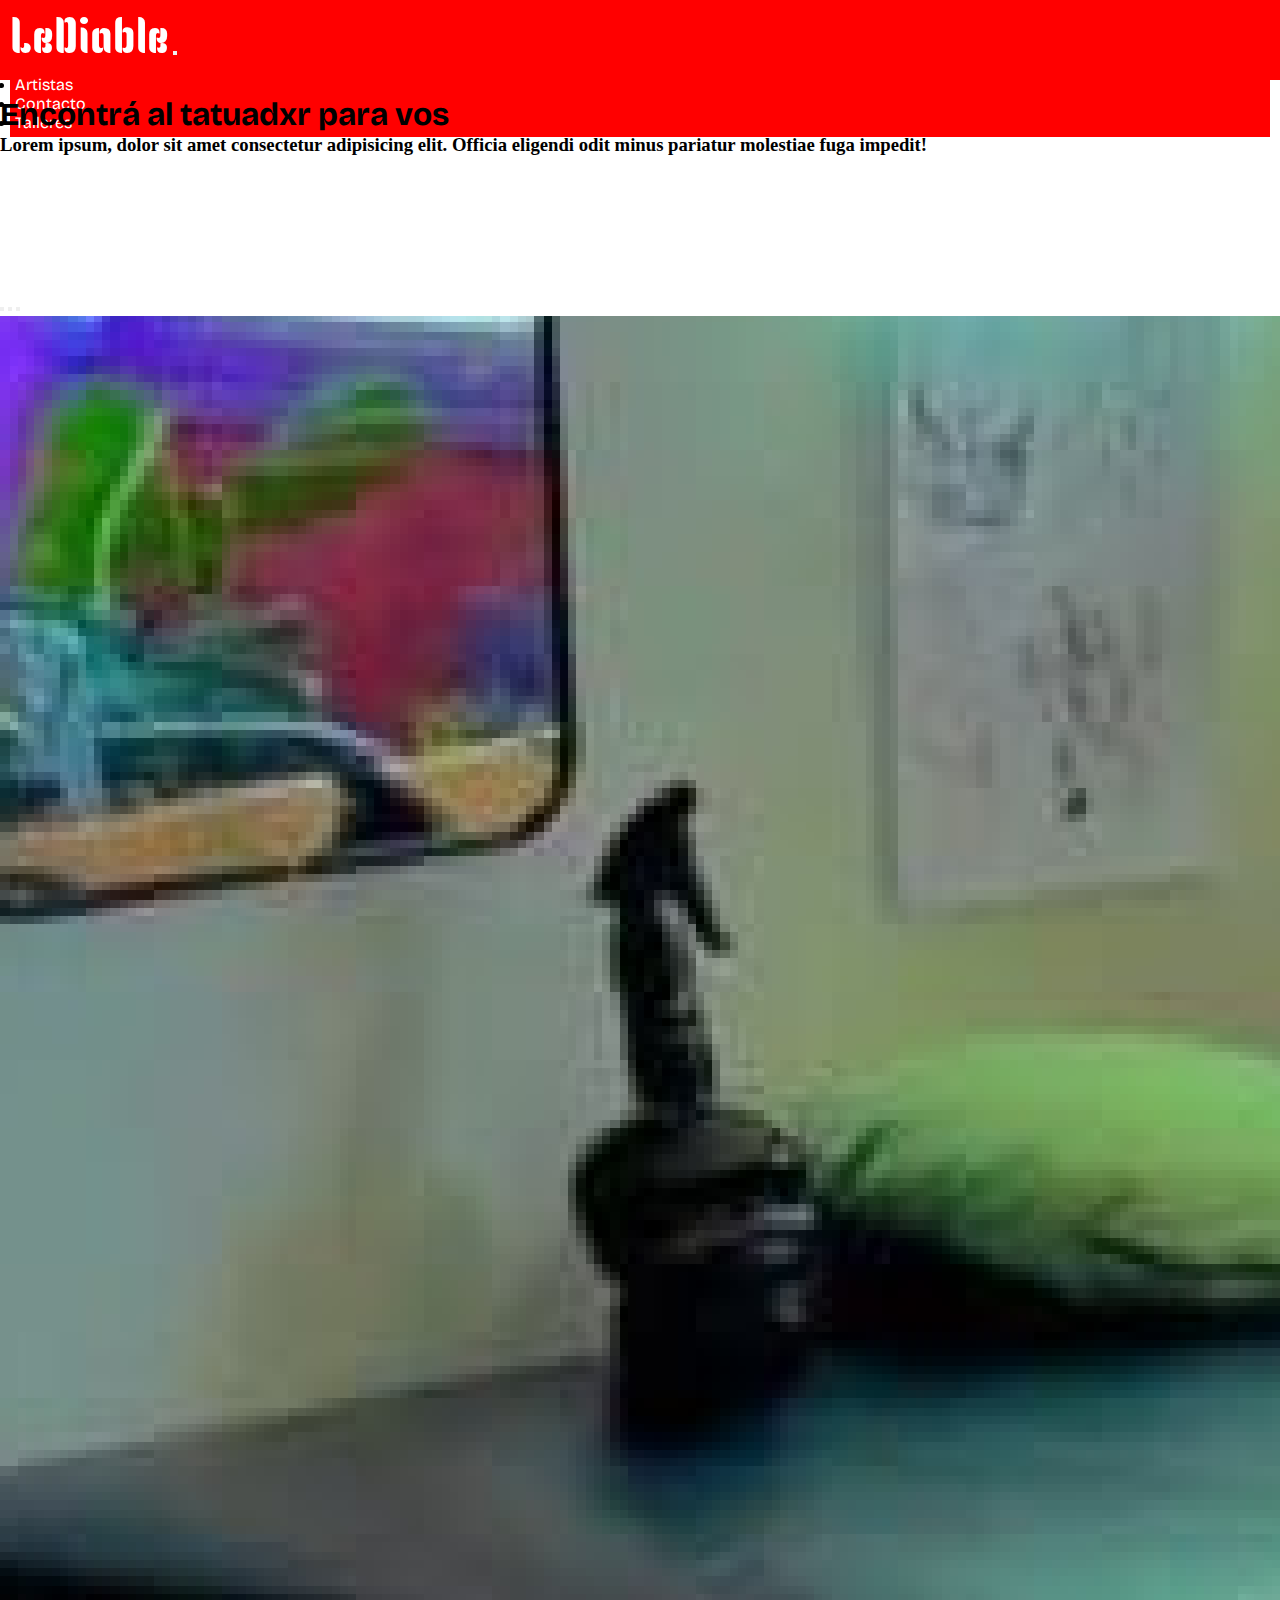
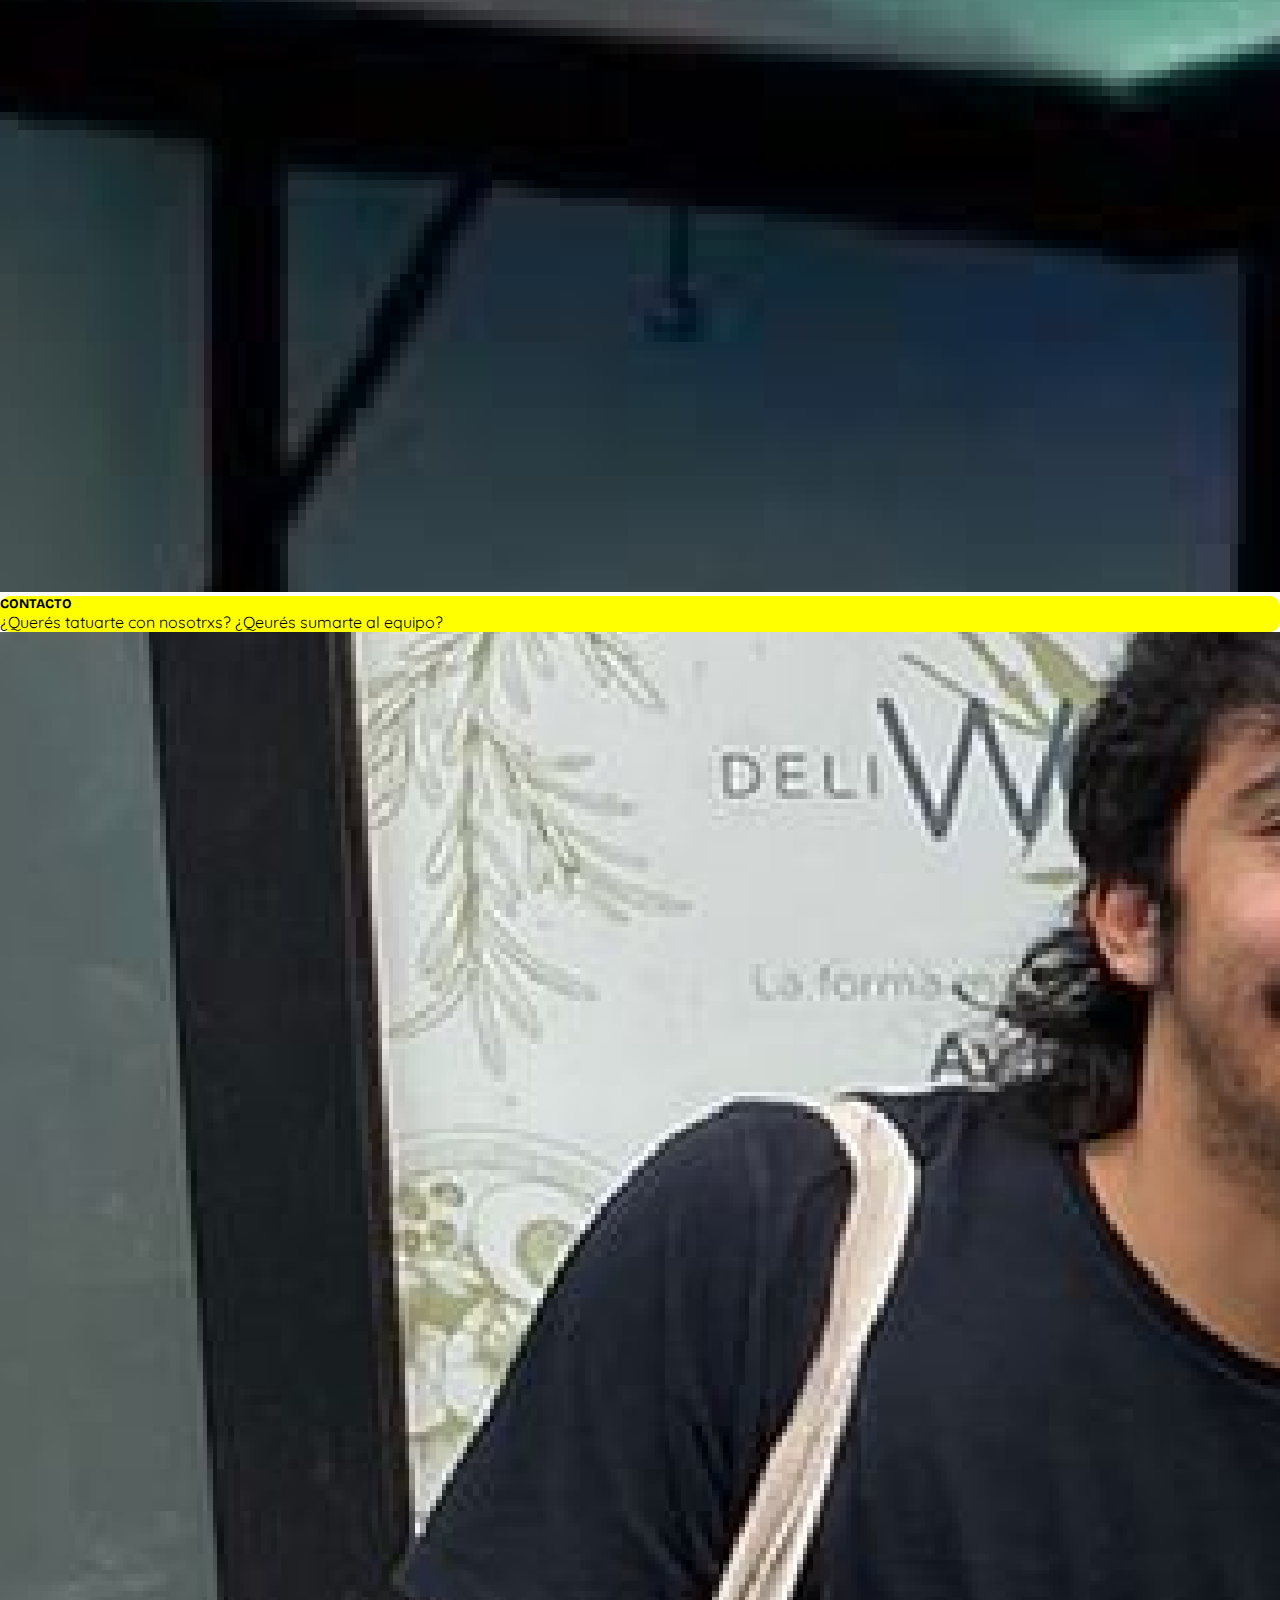
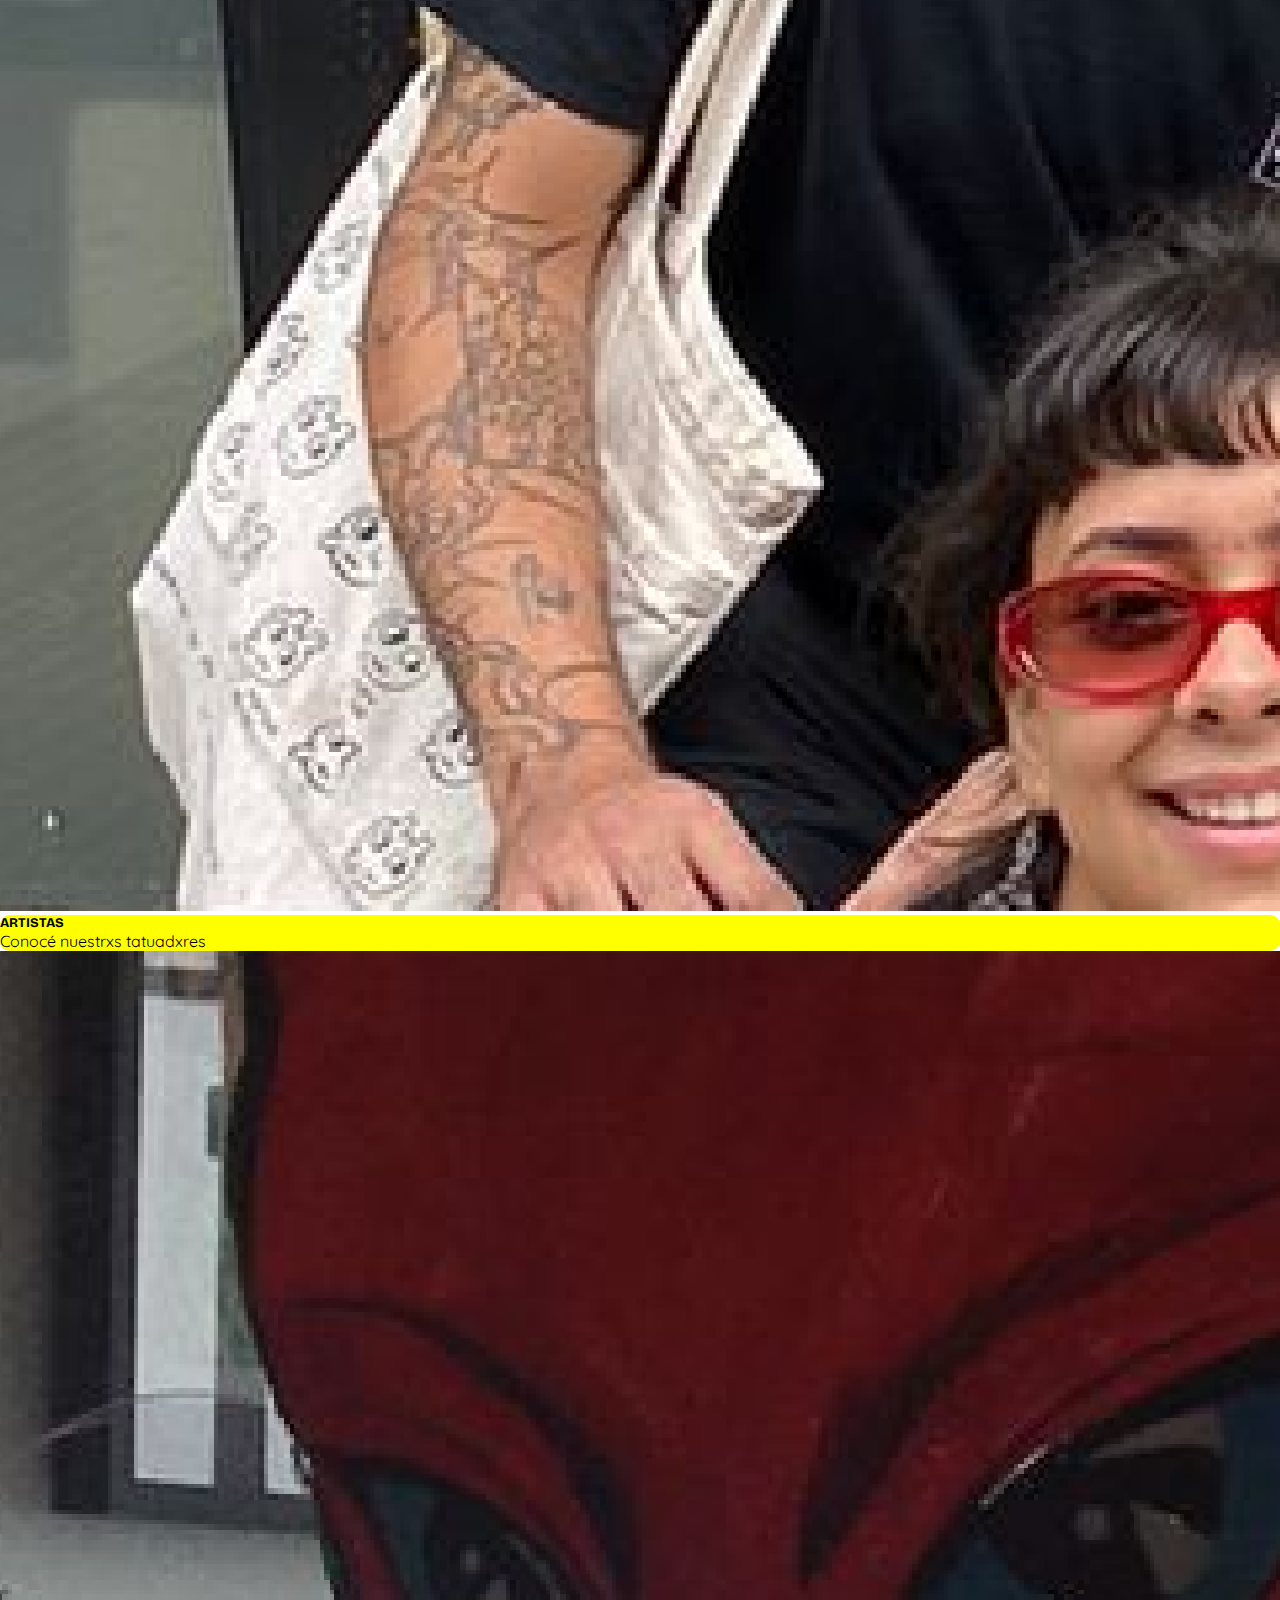
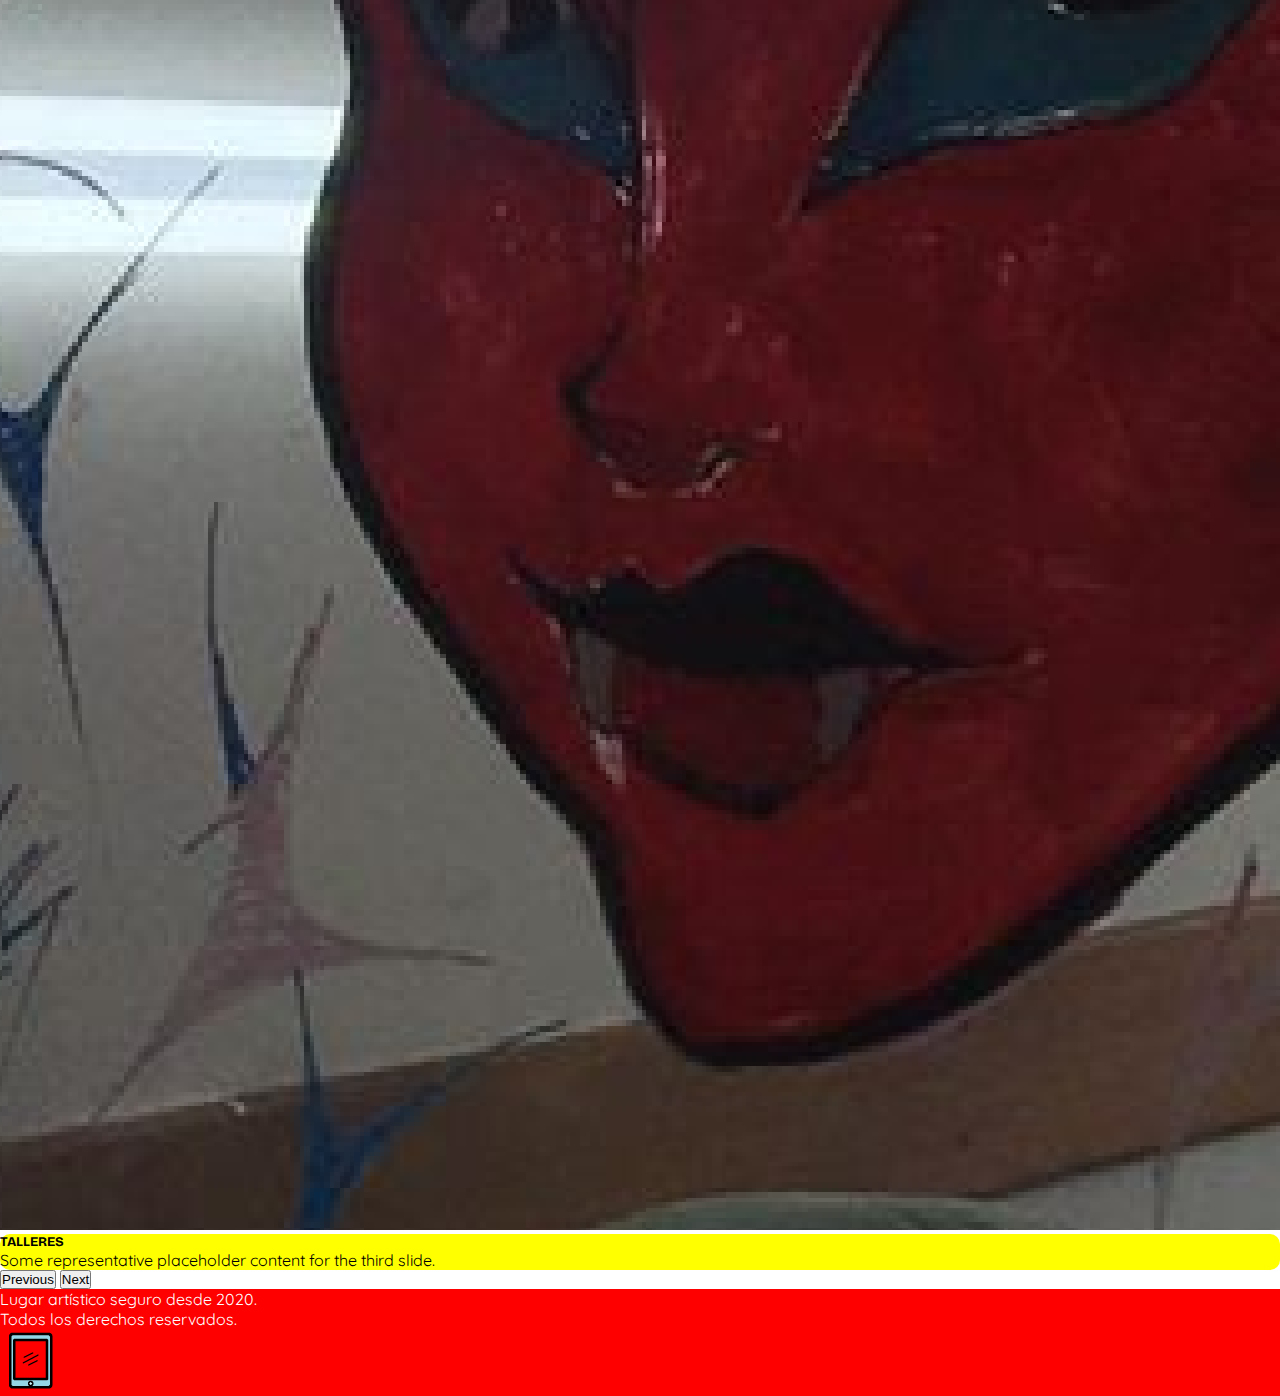
<file: index.html>
<!DOCTYPE html>
<html lang="es">

<head>
    <meta charset="UTF-8" />
    <meta name="viewport" content="width=device-width, initial-scale=1.0" />
    <!--BS-->
    <link href="https://cdn.jsdelivr.net/npm/bootstrap@5.1.3/dist/css/bootstrap.min.css" rel="stylesheet"
        integrity="sha384-1BmE4kWBq78iYhFldvKuhfTAU6auU8tT94WrHftjDbrCEXSU1oBoqyl2QvZ6jIW3" crossorigin="anonymous" />
    <!--BS fin-->
    <link rel="stylesheet" href="estilos.css">
    <title>LeDiable|Tattoo Studio</title>
</head>

<body>
    <nav class="navbar navbar-expand-lg navbar-light">
        <div class="container-fluid">
            <a class="navbar-brand" href="#">LeDiable</a>
            <button class="navbar-toggler" type="button" data-bs-toggle="collapse" data-bs-target="#navbarNav"
                aria-controls="navbarNav" aria-expanded="false" aria-label="Toggle navigation">
                <span class="navbar-toggler-icon"></span>
            </button>
            <div class="collapse navbar-collapse" id="navbarNav">
                <ul class="navbar-nav">
                    <li class="nav-item">
                        <a class="nav-link" href="./paginas/artistas.html">Artistas</a>
                    </li>
                    <li class="nav-item">
                        <a class="nav-link" href="./paginas/contacto.html">Contacto</a>
                    </li>
                    <li class="nav-item">
                        <a class="nav-link" href="./paginas/talleres.html">Talleres</a>
                    </li>
                </ul>
            </div>
        </div>
    </nav>

    <header class="container-fluid col-lg-8 text-center offset-lg-2">
        <div>
            <h1>Encontrá al tatuadxr para vos</h1>
            <h3>Lorem ipsum, dolor sit amet consectetur adipisicing elit. Officia eligendi odit minus pariatur molestiae fuga impedit!</h3>
        </div>
        
    </header>
    <div id="carouselExampleCaptions" class="carousel slide" data-bs-ride="carousel">
        <div class="carousel-indicators">
            <button type="button" data-bs-target="#carouselExampleCaptions" data-bs-slide-to="0" class="active"
                aria-current="true" aria-label="Slide 1"></button>
            <button type="button" data-bs-target="#carouselExampleCaptions" data-bs-slide-to="1"
                aria-label="Slide 2"></button>
            <button type="button" data-bs-target="#carouselExampleCaptions" data-bs-slide-to="2"
                aria-label="Slide 3"></button>
        </div>
        <div class="carousel-inner">
            <div class="carousel-item active col-12">
                <a href="./paginas/contacto.html"><img src="./images/estudio_general-04.png" class="d-block w-100 img-fluid" alt="contacto"></a>
                <div class="carousel-caption d-none d-md-block">
                    <h5>CONTACTO</h5>
                    <p>¿Querés tatuarte con nosotrxs? ¿Qeurés sumarte al equipo?</p>
                </div>
            </div>
            <div class="carousel-item">
                <a href="./paginas/artistas.html"><img src="./images/estudio_general-02.png" class="d-block w-100 img-fluid" alt="artistas"></a>
                <div class="carousel-caption d-none d-md-block">
                    <h5>ARTISTAS</h5>
                    <p>Conocé nuestrxs tatuadxres</p>
                </div>
            </div>
            <div class="carousel-item">
                <a href="./paginas/talleres.html"><img src="./images/estudio_general-03.png" class="d-block w-100 img-fluid" alt="talleres"></a>
                <div class="carousel-caption d-none d-md-block">
                    <h5>TALLERES</h5>
                    <p>Some representative placeholder content for the third slide.</p>
                </div>
            </div>
        </div>
        <button class="carousel-control-prev" type="button" data-bs-target="#carouselExampleCaptions"
            data-bs-slide="prev">
            <span class="carousel-control-prev-icon" aria-hidden="true"></span>
            <span class="visually-hidden">Previous</span>
        </button>
        <button class="carousel-control-next" type="button" data-bs-target="#carouselExampleCaptions"
            data-bs-slide="next">
            <span class="carousel-control-next-icon" aria-hidden="true"></span>
            <span class="visually-hidden">Next</span>
        </button>
    </div>

    <footer class="conteiner fixed-bottom">
        <div class="row">
            <div class="col-md-6 text-center">
                <p>Lugar artístico seguro desde 2020.<br>
                    Todos los derechos reservados.</p>
            </div>
            <a href="https://www.instagram.com/lediable.estudio" target="_blank" class="col-md-6 text-center"><img src="./images/instagram-13.png" alt="Nuestro instagram"></a>
        </div>
    </footer>
    <!--BS-->
    <script src="https://cdn.jsdelivr.net/npm/@popperjs/core@2.10.2/dist/umd/popper.min.js"
        integrity="sha384-7+zCNj/IqJ95wo16oMtfsKbZ9ccEh31eOz1HGyDuCQ6wgnyJNSYdrPa03rtR1zdB"
        crossorigin="anonymous"></script>
    <script src="https://cdn.jsdelivr.net/npm/bootstrap@5.1.3/dist/js/bootstrap.min.js"
        integrity="sha384-QJHtvGhmr9XOIpI6YVutG+2QOK9T+ZnN4kzFN1RtK3zEFEIsxhlmWl5/YESvpZ13"
        crossorigin="anonymous"></script>
    <!--BS fin-->
</body>

</html>
</file>
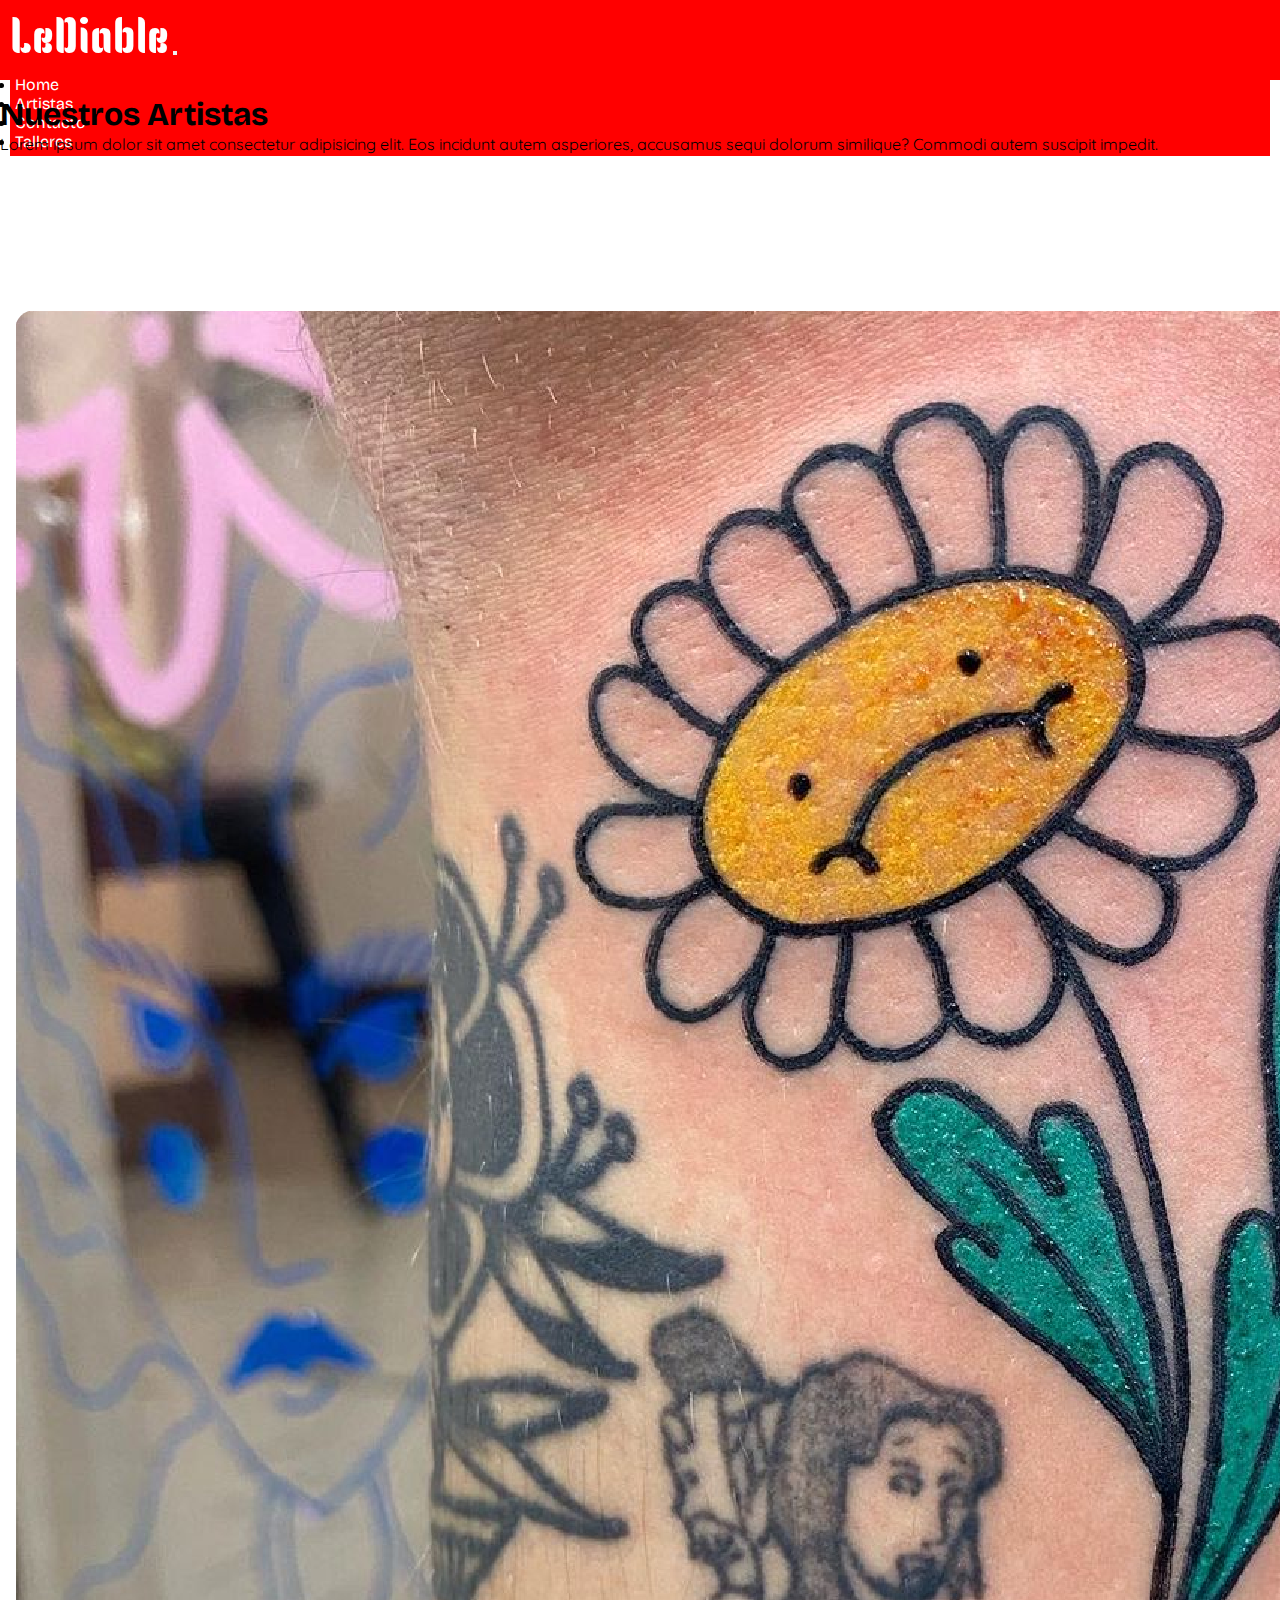
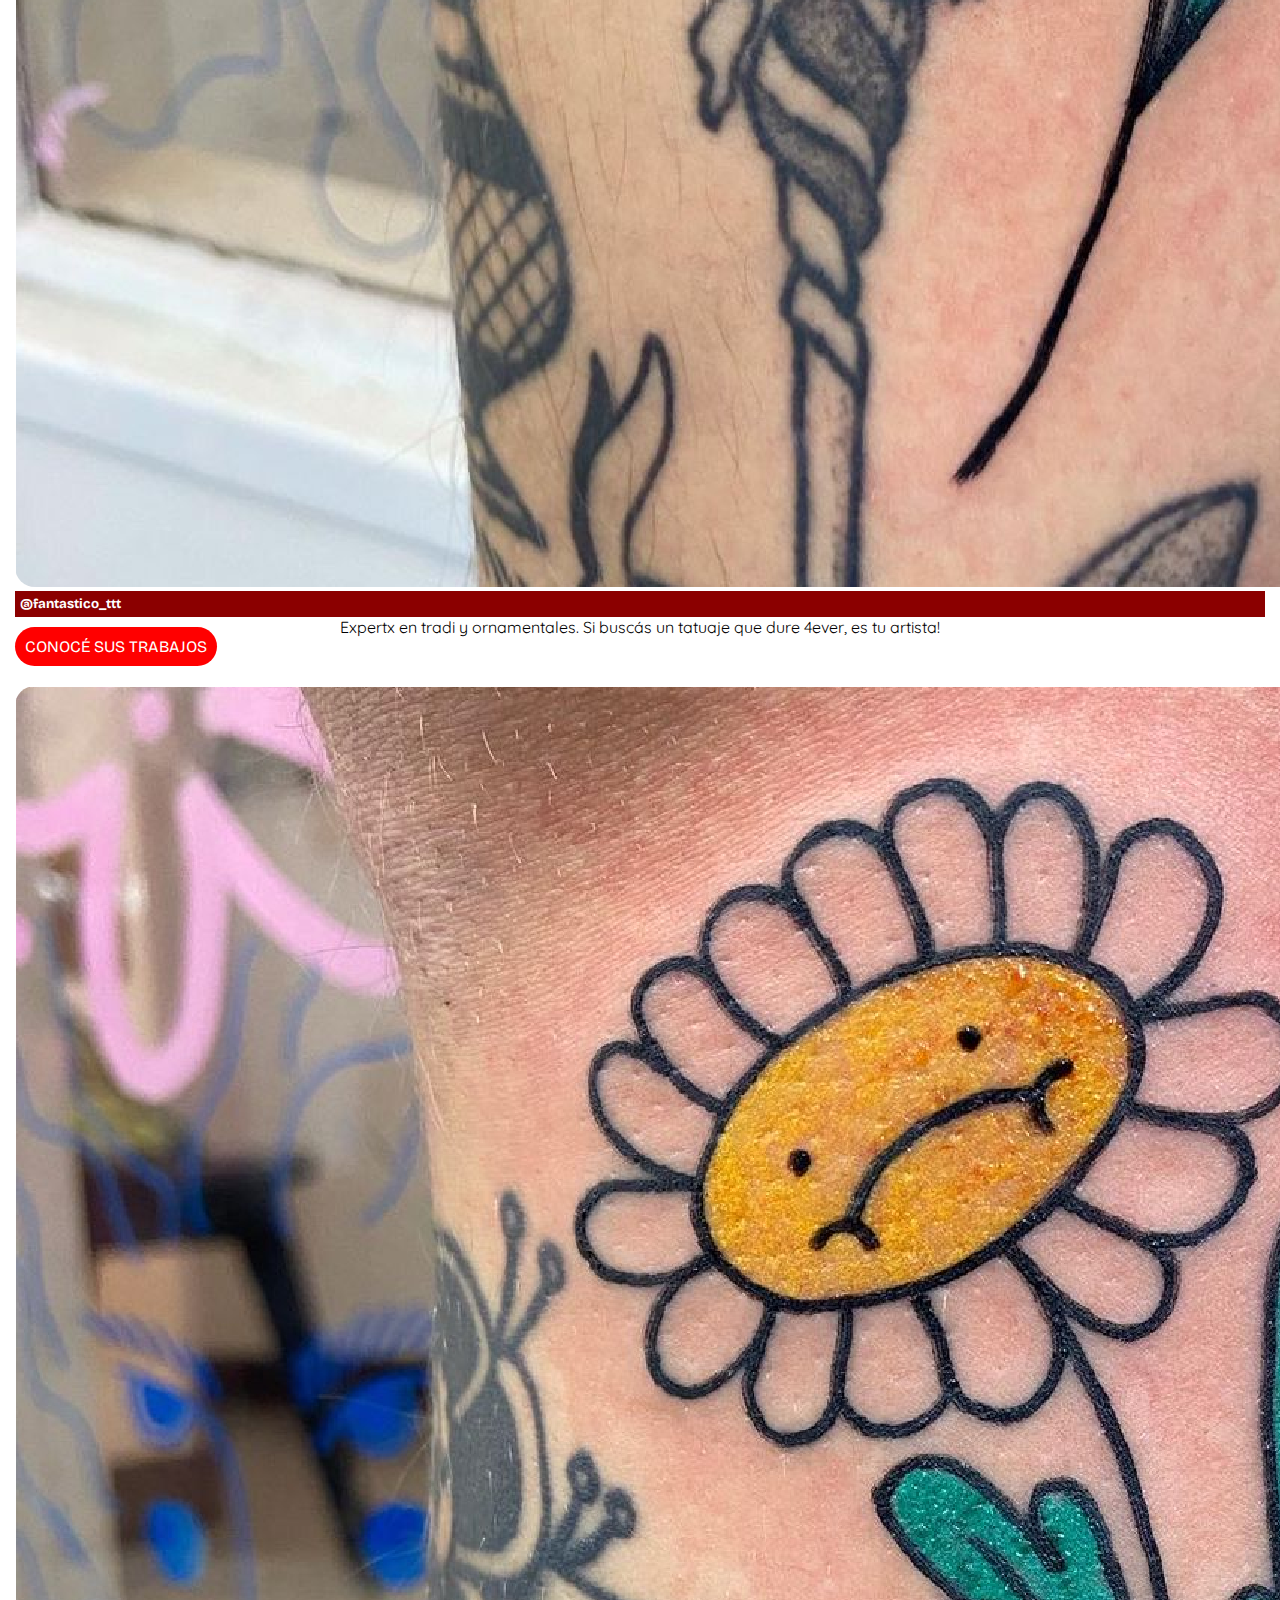
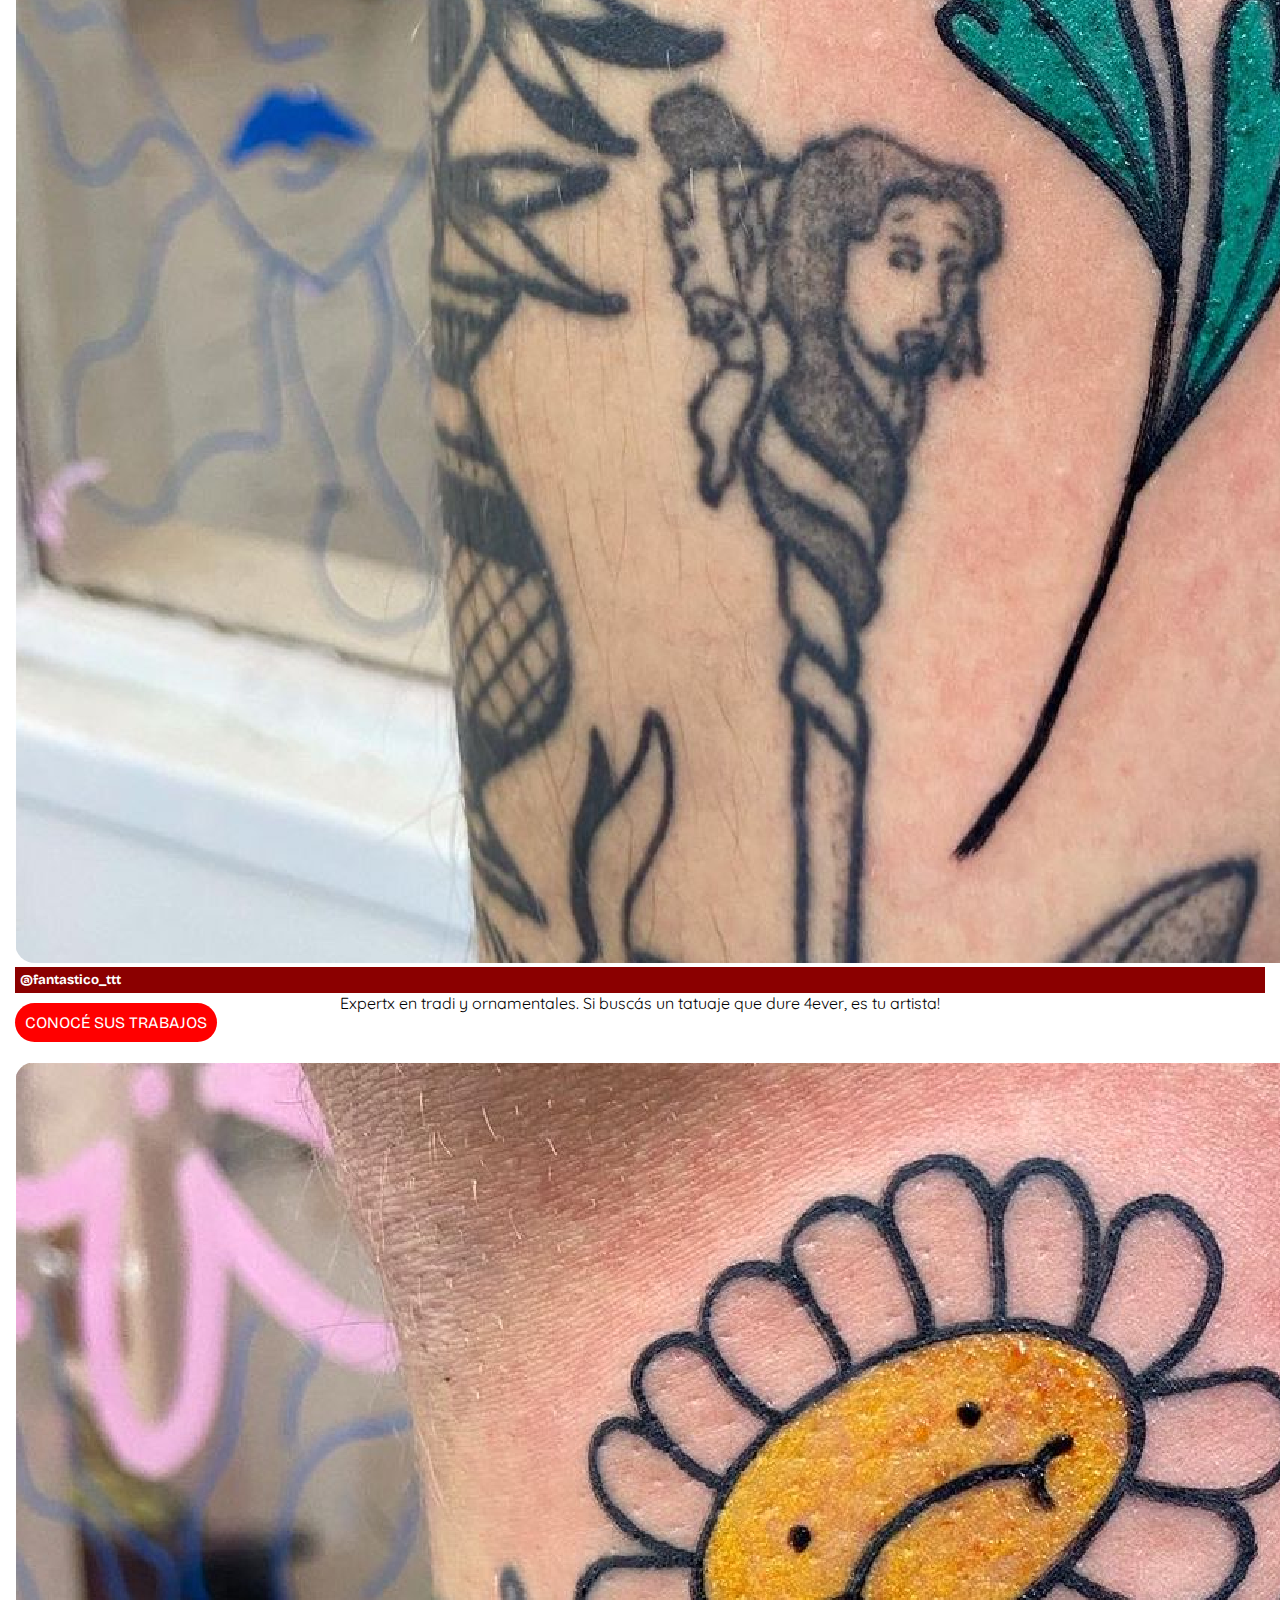
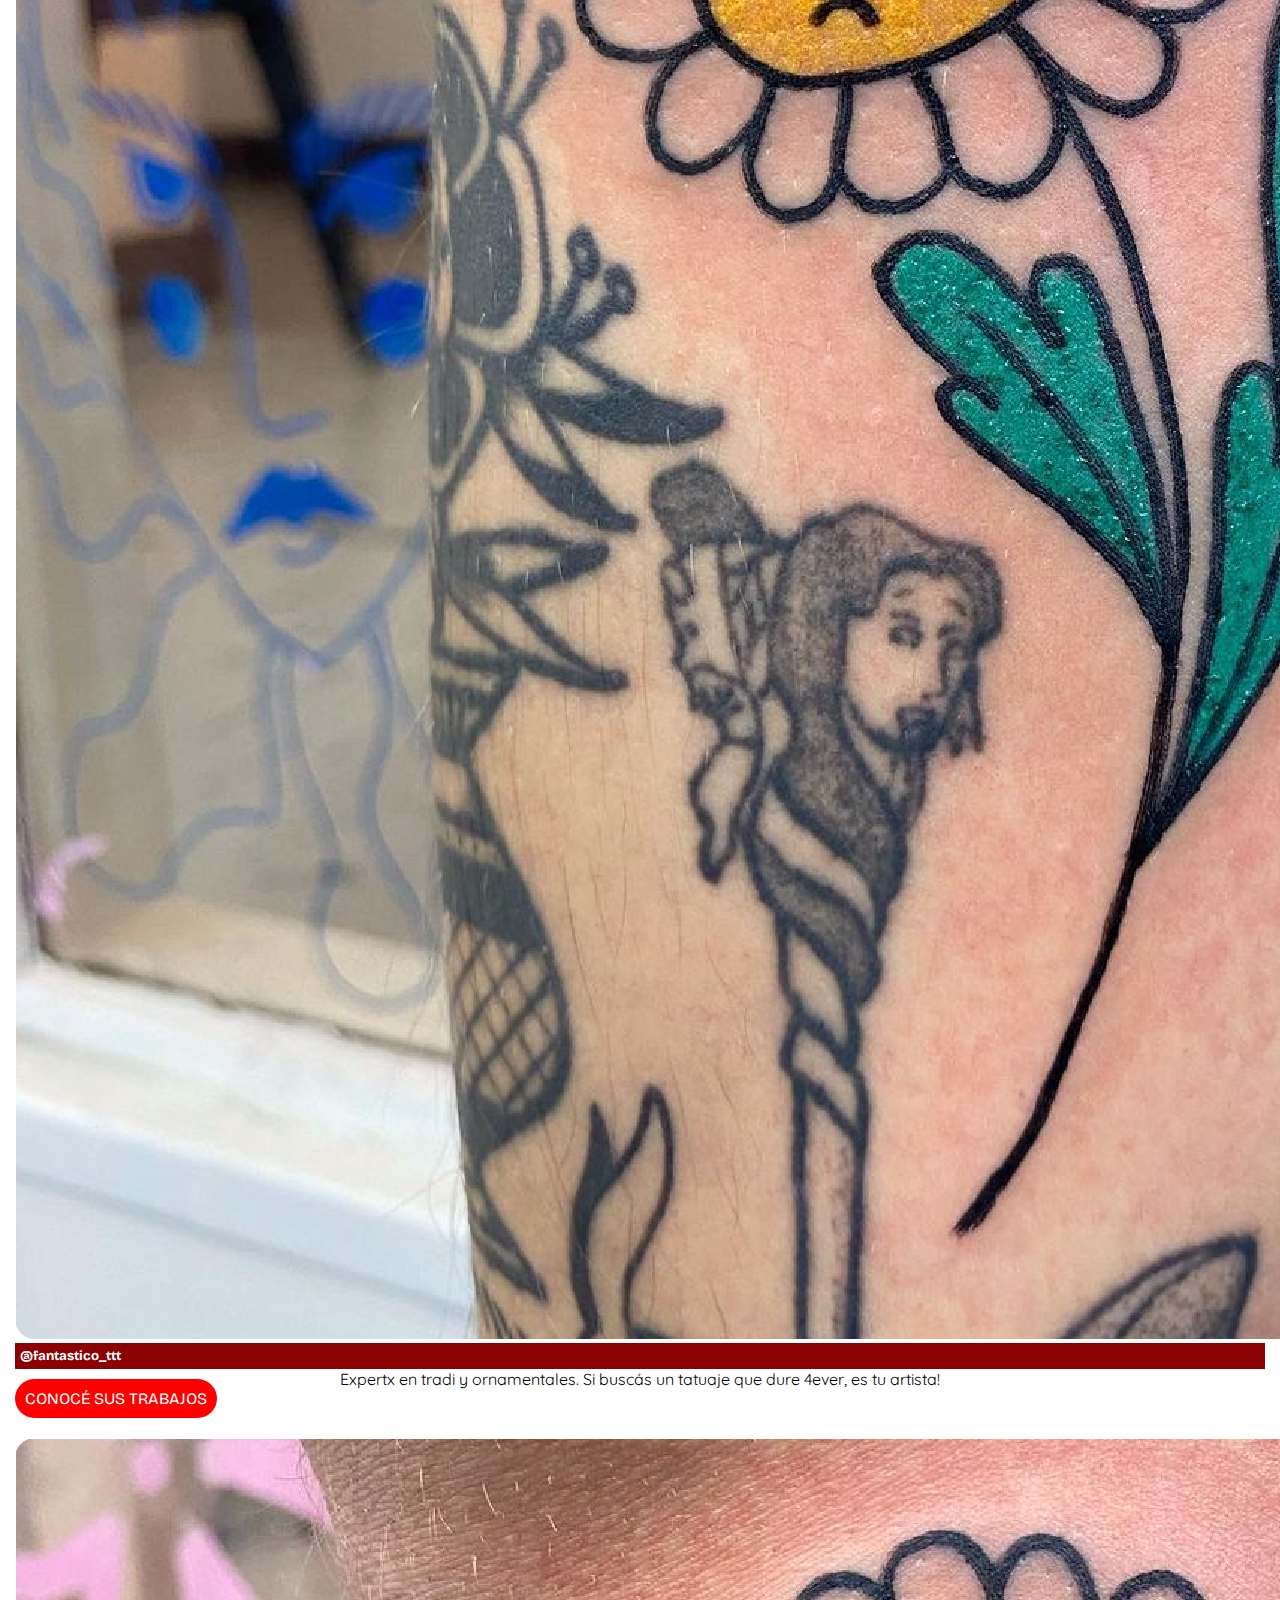
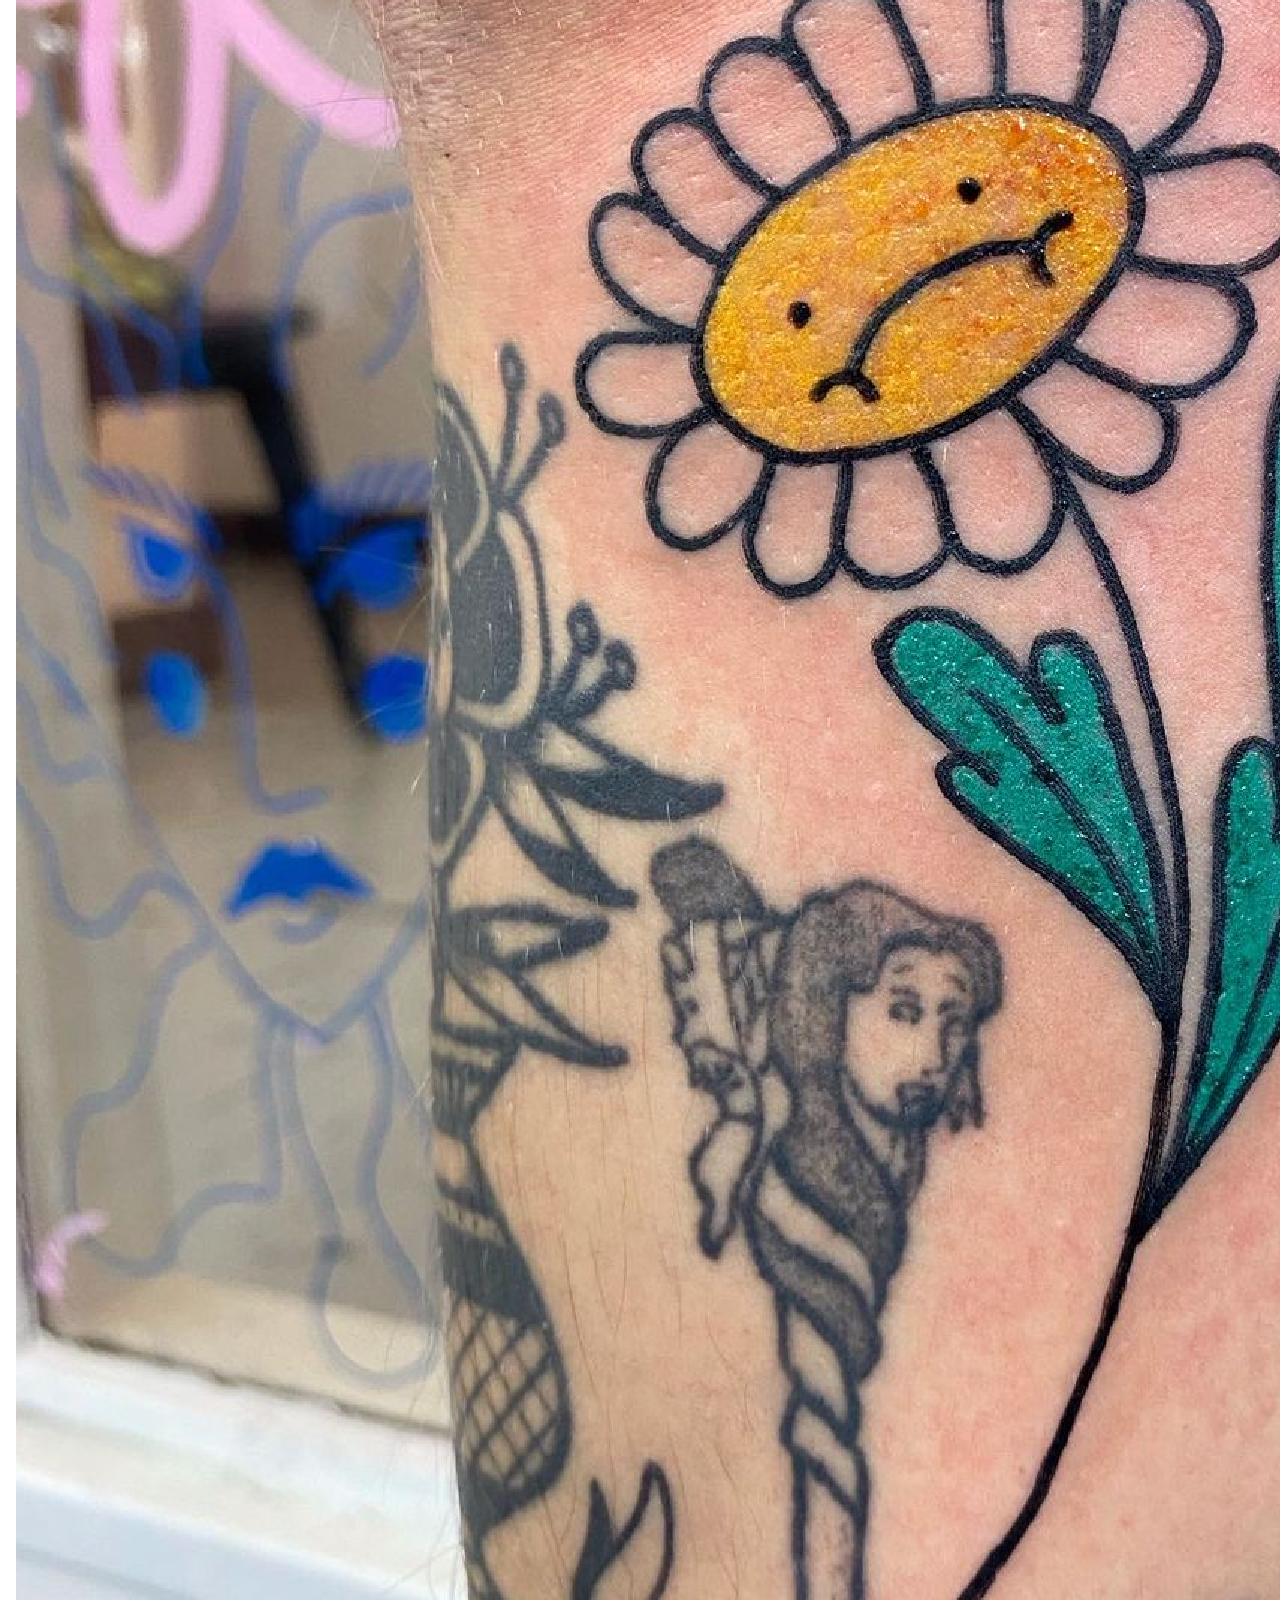
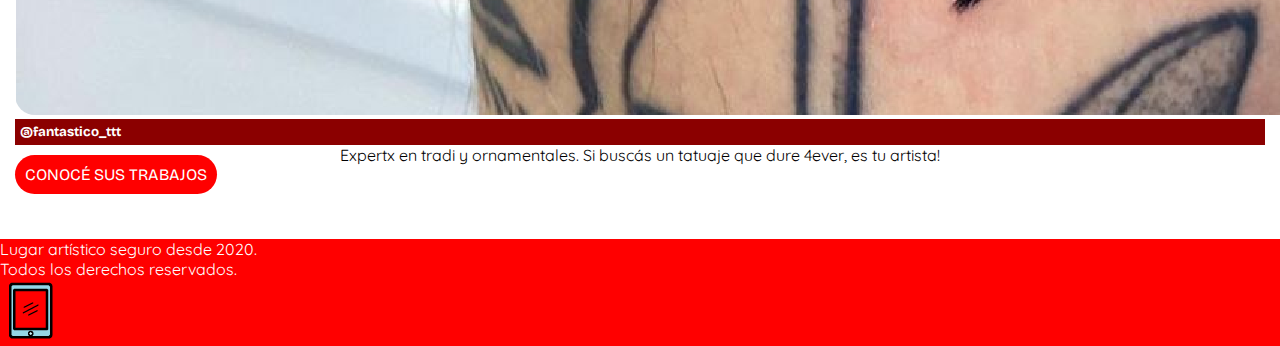
<file: paginas/artistas.html>
<!DOCTYPE html>
<html lang="es">

<head>
    <meta charset="UTF-8">
    <meta name="viewport" content="width=device-width, initial-scale=1.0">
    <!--BS-->
    <link href="https://cdn.jsdelivr.net/npm/bootstrap@5.1.3/dist/css/bootstrap.min.css" rel="stylesheet"
        integrity="sha384-1BmE4kWBq78iYhFldvKuhfTAU6auU8tT94WrHftjDbrCEXSU1oBoqyl2QvZ6jIW3" crossorigin="anonymous" />
    <!--BS fin-->
    <link rel="stylesheet" href="../estilos.css">
    <title>LeDiable|Artistas</title>
</head>

<body>
    <nav class="navbar navbar-expand-lg navbar-light">
        <div class="container-fluid">
            <a class="navbar-brand" href="#">LeDiable</a>
            <button class="navbar-toggler" type="button" data-bs-toggle="collapse" data-bs-target="#navbarNav"
                aria-controls="navbarNav" aria-expanded="false" aria-label="Toggle navigation">
                <span class="navbar-toggler-icon"></span>
            </button>
            <div class="collapse navbar-collapse" id="navbarNav">
                <ul class="navbar-nav">
                    <li class="nav-item">
                        <a class="nav-link active" aria-current="page" href="../index.html">Home</a>
                    </li>
                    <li class="nav-item">
                        <a class="nav-link" href="./artistas.html">Artistas</a>
                    </li>
                    <li class="nav-item">
                        <a class="nav-link" href="./contacto.html">Contacto</a>
                    </li>
                    <li class="nav-item">
                        <a class="nav-link" href="./talleres.html">Talleres</a>
                    </li>
                </ul>
            </div>
        </div>
    </nav>

    <header class="conteiner">
        <div class="block">
            <div class="col-12">
                <h1 class="col-md-6 text-end offset-md-5">Nuestros Artistas</h1>
                <p class="col-md-6  text-end offset-md-5">Lorem ipsum dolor sit amet consectetur adipisicing elit. Eos
                    incidunt autem asperiores, accusamus
                    sequi dolorum similique? Commodi autem suscipit impedit.</p>
            </div>
        </div>
    </header>

    <div class="conteiner">
        <div class="artistas row">
            <div class="card col-md-6 col-lg-3">
                <img src="../images/imagen-tattoo10.png" class="card-img-top" alt="...">
                <div class="card-body">
                    <h5 class="card-title">@fantastico_ttt</h5>
                    <p class="card-text">Expertx en tradi y ornamentales. Si buscás un tatuaje que dure 4ever, es tu
                        artista!</p>
                </div>
                <div class="card-body">
                    <a href="./galerias.html" class="card-link">CONOCÉ SUS TRABAJOS</a>
                </div>
            </div>
            <div class="card col-md-6 col-lg-3">
                <img src="../images/imagen-tattoo10.png" class="card-img-top" alt="...">
                <div class="card-body">
                    <h5 class="card-title">@fantastico_ttt</h5>
                    <p class="card-text">Expertx en tradi y ornamentales. Si buscás un tatuaje que dure 4ever, es tu
                        artista!</p>
                </div>
                <div class="card-body">
                    <a href="./galerias.html" class="card-link">CONOCÉ SUS TRABAJOS</a>
                </div>
            </div>
            <div class="card col-md-6 col-lg-3">
                <img src="../images/imagen-tattoo10.png" class="card-img-top" alt="...">
                <div class="card-body">
                    <h5 class="card-title">@fantastico_ttt</h5>
                    <p class="card-text">Expertx en tradi y ornamentales. Si buscás un tatuaje que dure 4ever, es tu
                        artista!</p>
                </div>
                <div class="card-body">
                    <a href="./galerias.html" class="card-link">CONOCÉ SUS TRABAJOS</a>
                </div>
            </div>
            <div class="card col-md-6 col-lg-3">
                <img src="../images/imagen-tattoo10.png" class="card-img-top" alt="...">
                <div class="card-body">
                    <h5 class="card-title">@fantastico_ttt</h5>
                    <p class="card-text">Expertx en tradi y ornamentales. Si buscás un tatuaje que dure 4ever, es tu
                        artista!</p>
                </div>
                <div class="card-body">
                    <a href="./galerias.html" class="card-link">CONOCÉ SUS TRABAJOS</a>
                </div>
            </div>
        </div>
    </div>


    <footer class="conteiner fixed-bottom">
        <div class="row">
            <div class="col-md-6 text-center">
                <p>Lugar artístico seguro desde 2020.<br>
                    Todos los derechos reservados.</p>
            </div>
            <a href="https://www.instagram.com/lediable.estudio" target="_blank" class="col-md-6 text-center"><img src="../images/instagram-13.png" alt="Nuestro instagram"></a>
        </div>
    </footer>
    <!--BS-->
    <script src="https://cdn.jsdelivr.net/npm/@popperjs/core@2.10.2/dist/umd/popper.min.js"
        integrity="sha384-7+zCNj/IqJ95wo16oMtfsKbZ9ccEh31eOz1HGyDuCQ6wgnyJNSYdrPa03rtR1zdB"
        crossorigin="anonymous"></script>
    <script src="https://cdn.jsdelivr.net/npm/bootstrap@5.1.3/dist/js/bootstrap.min.js"
        integrity="sha384-QJHtvGhmr9XOIpI6YVutG+2QOK9T+ZnN4kzFN1RtK3zEFEIsxhlmWl5/YESvpZ13"
        crossorigin="anonymous"></script>
    <!--BS fin-->
</body>

</html>
</file>
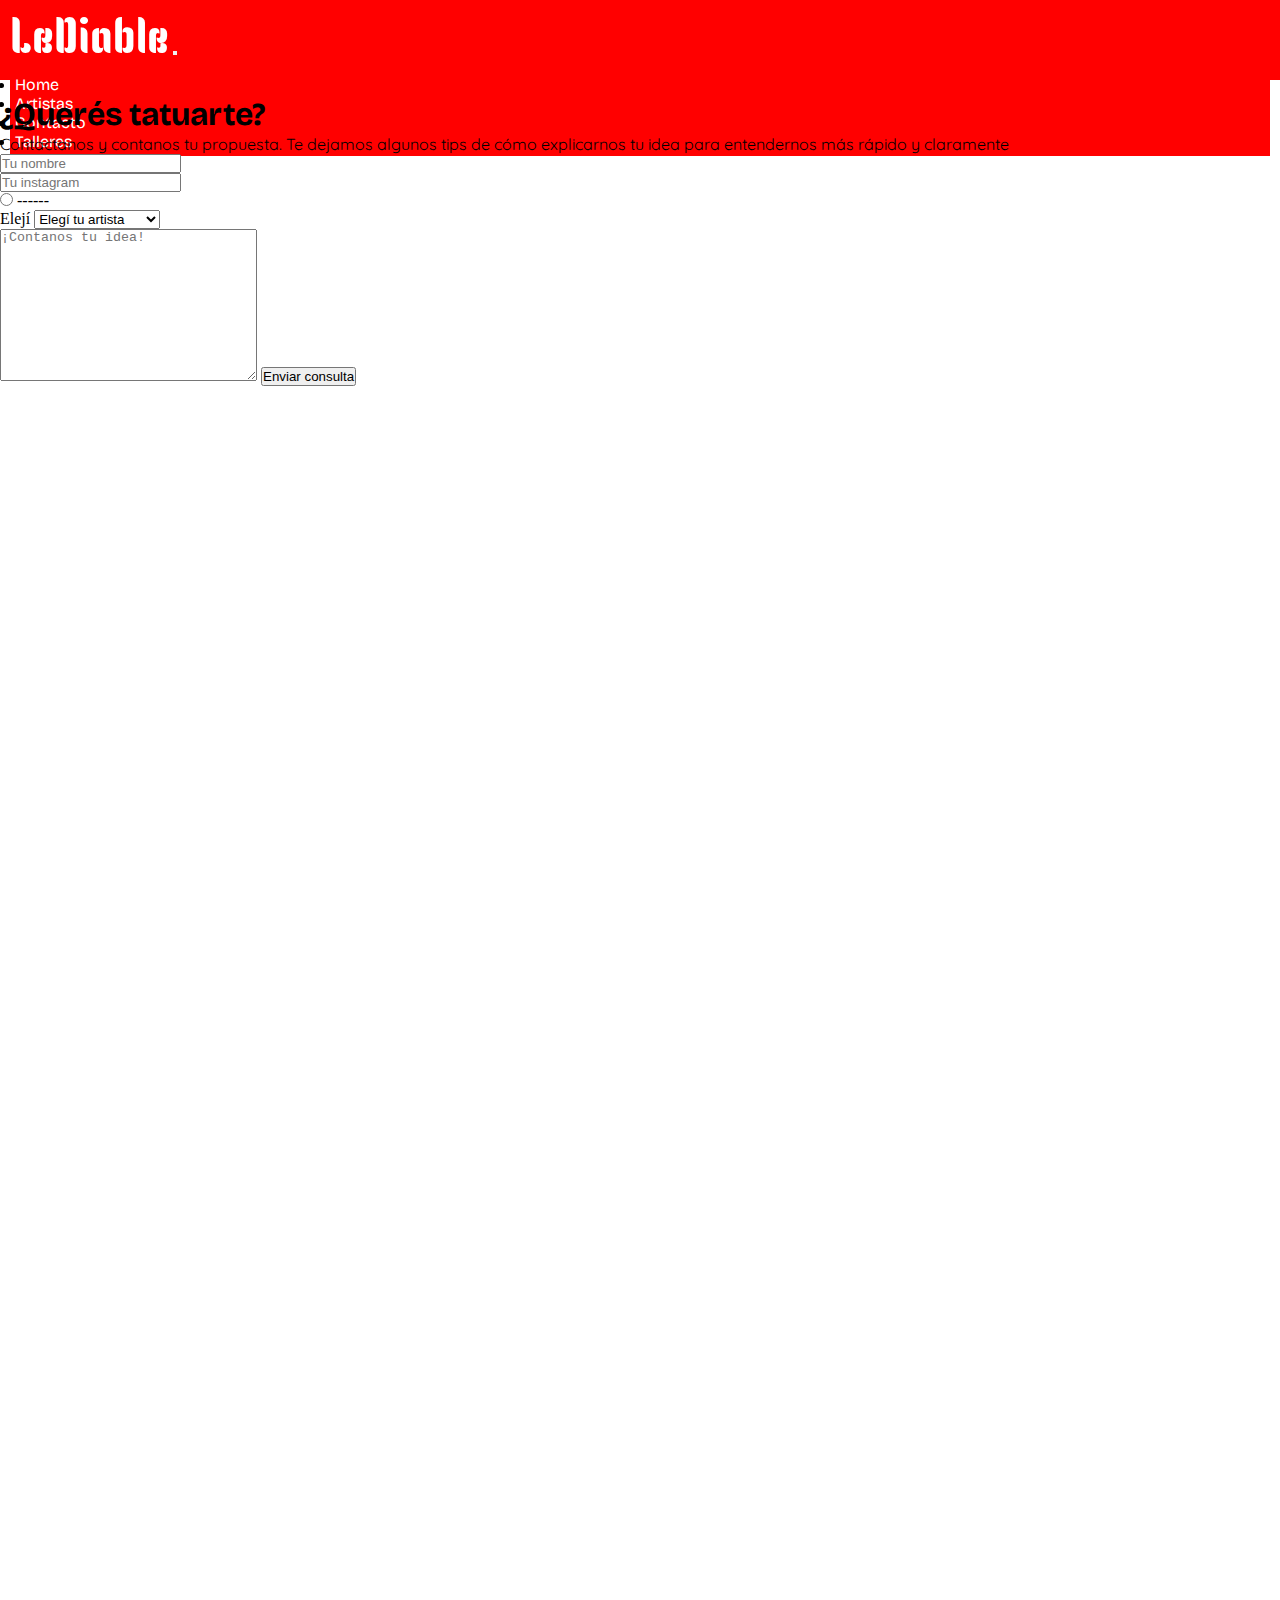
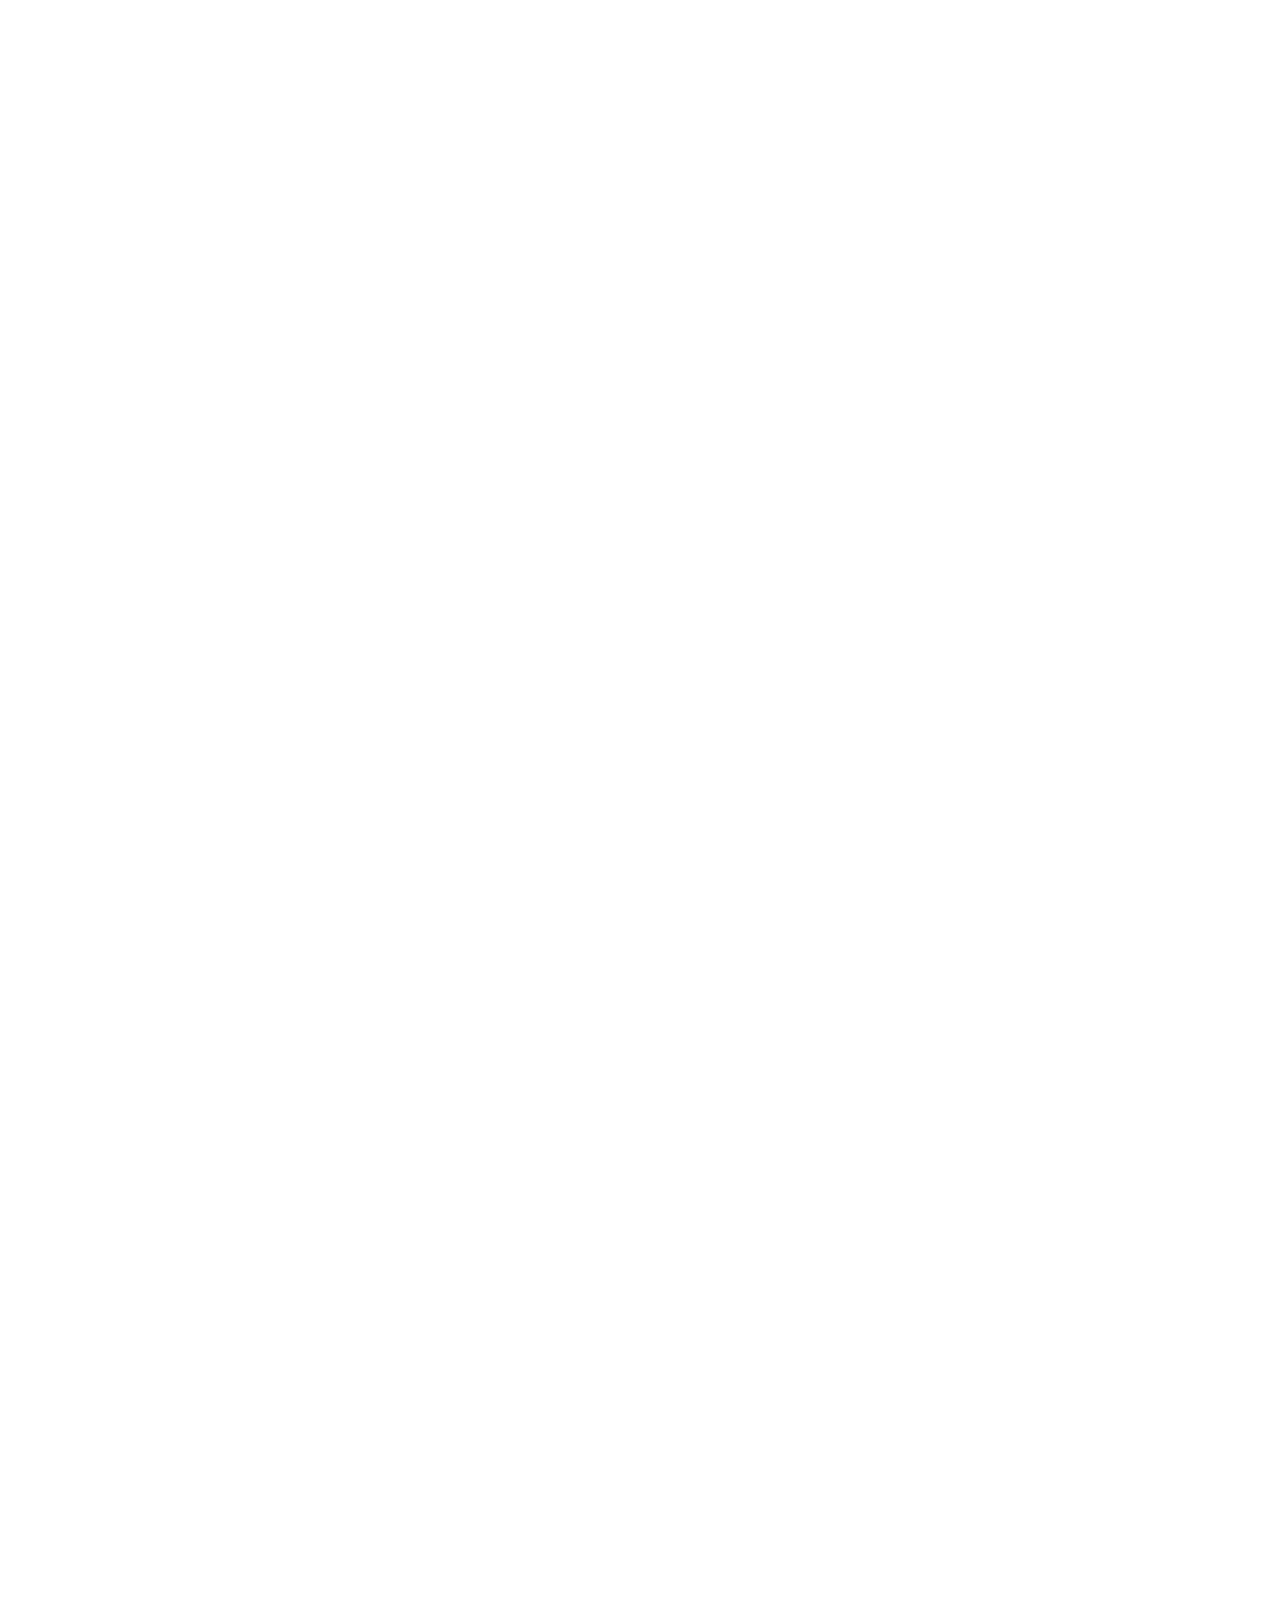
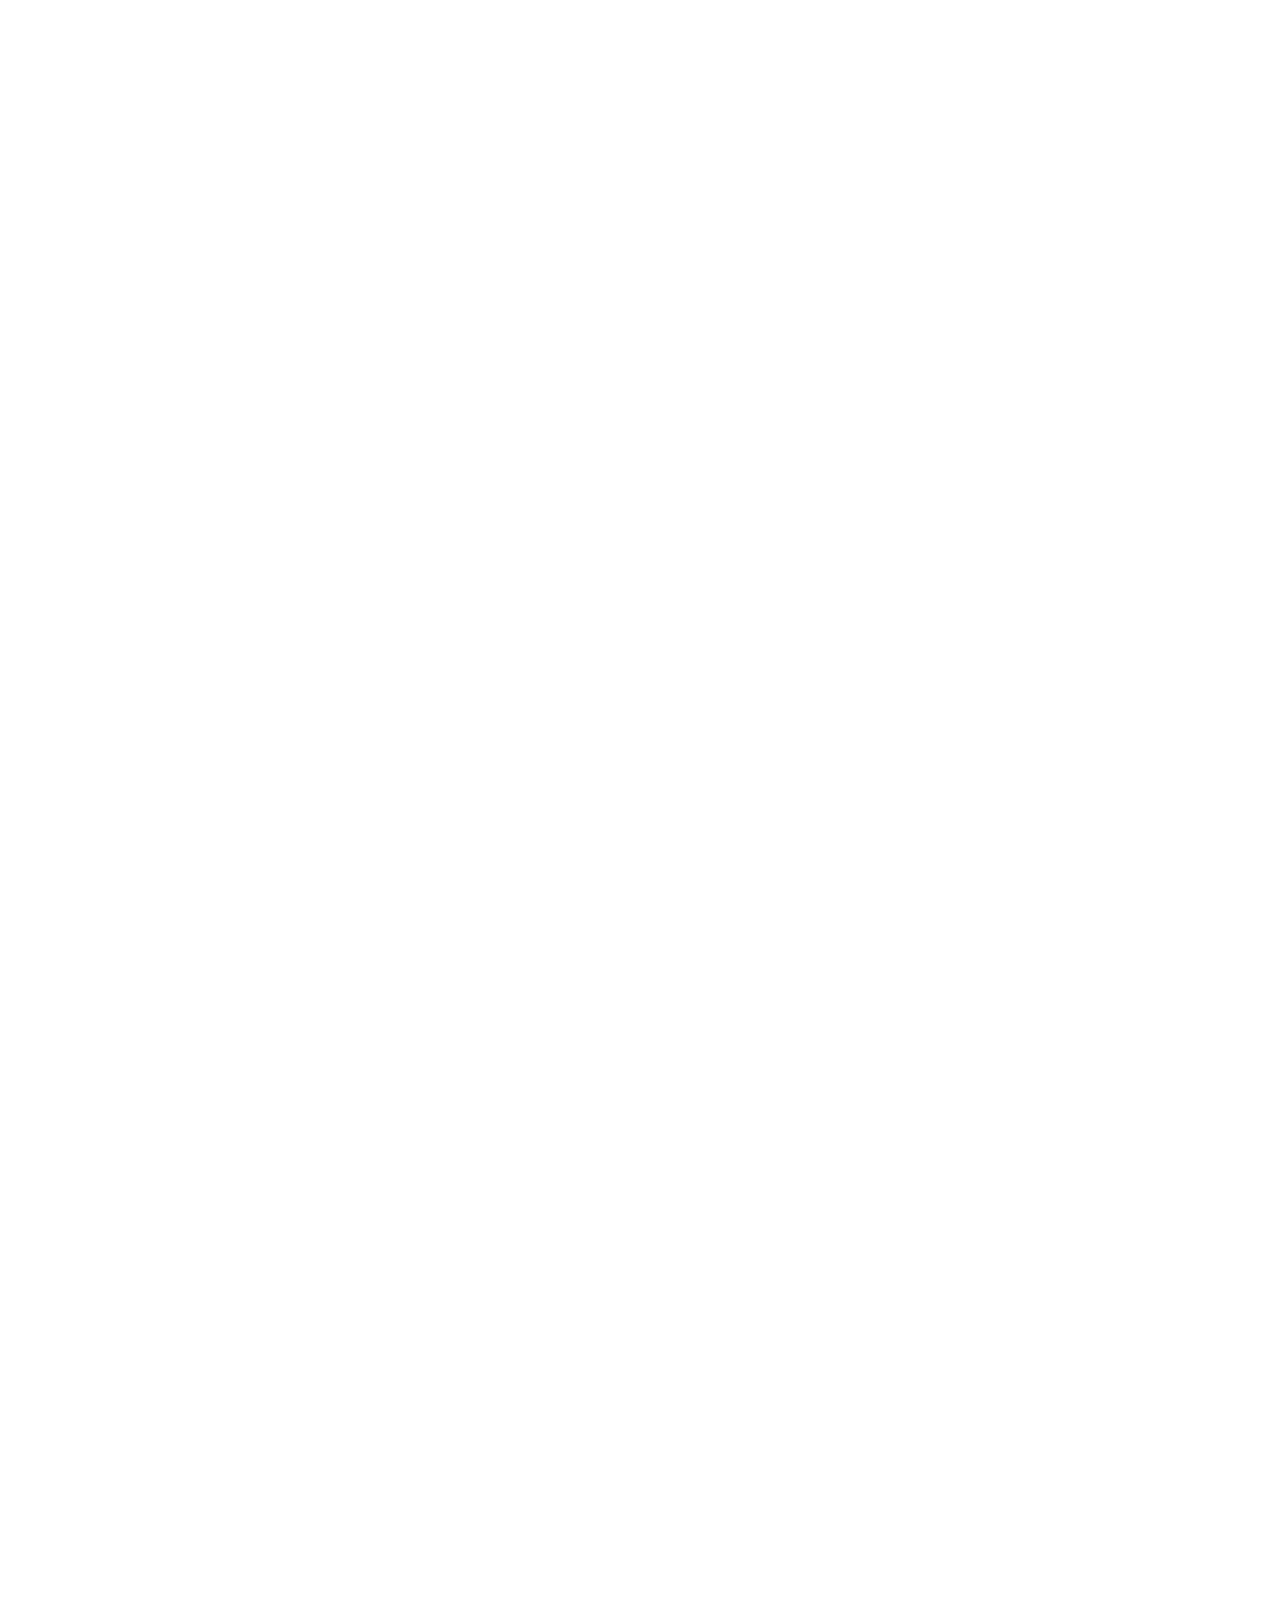
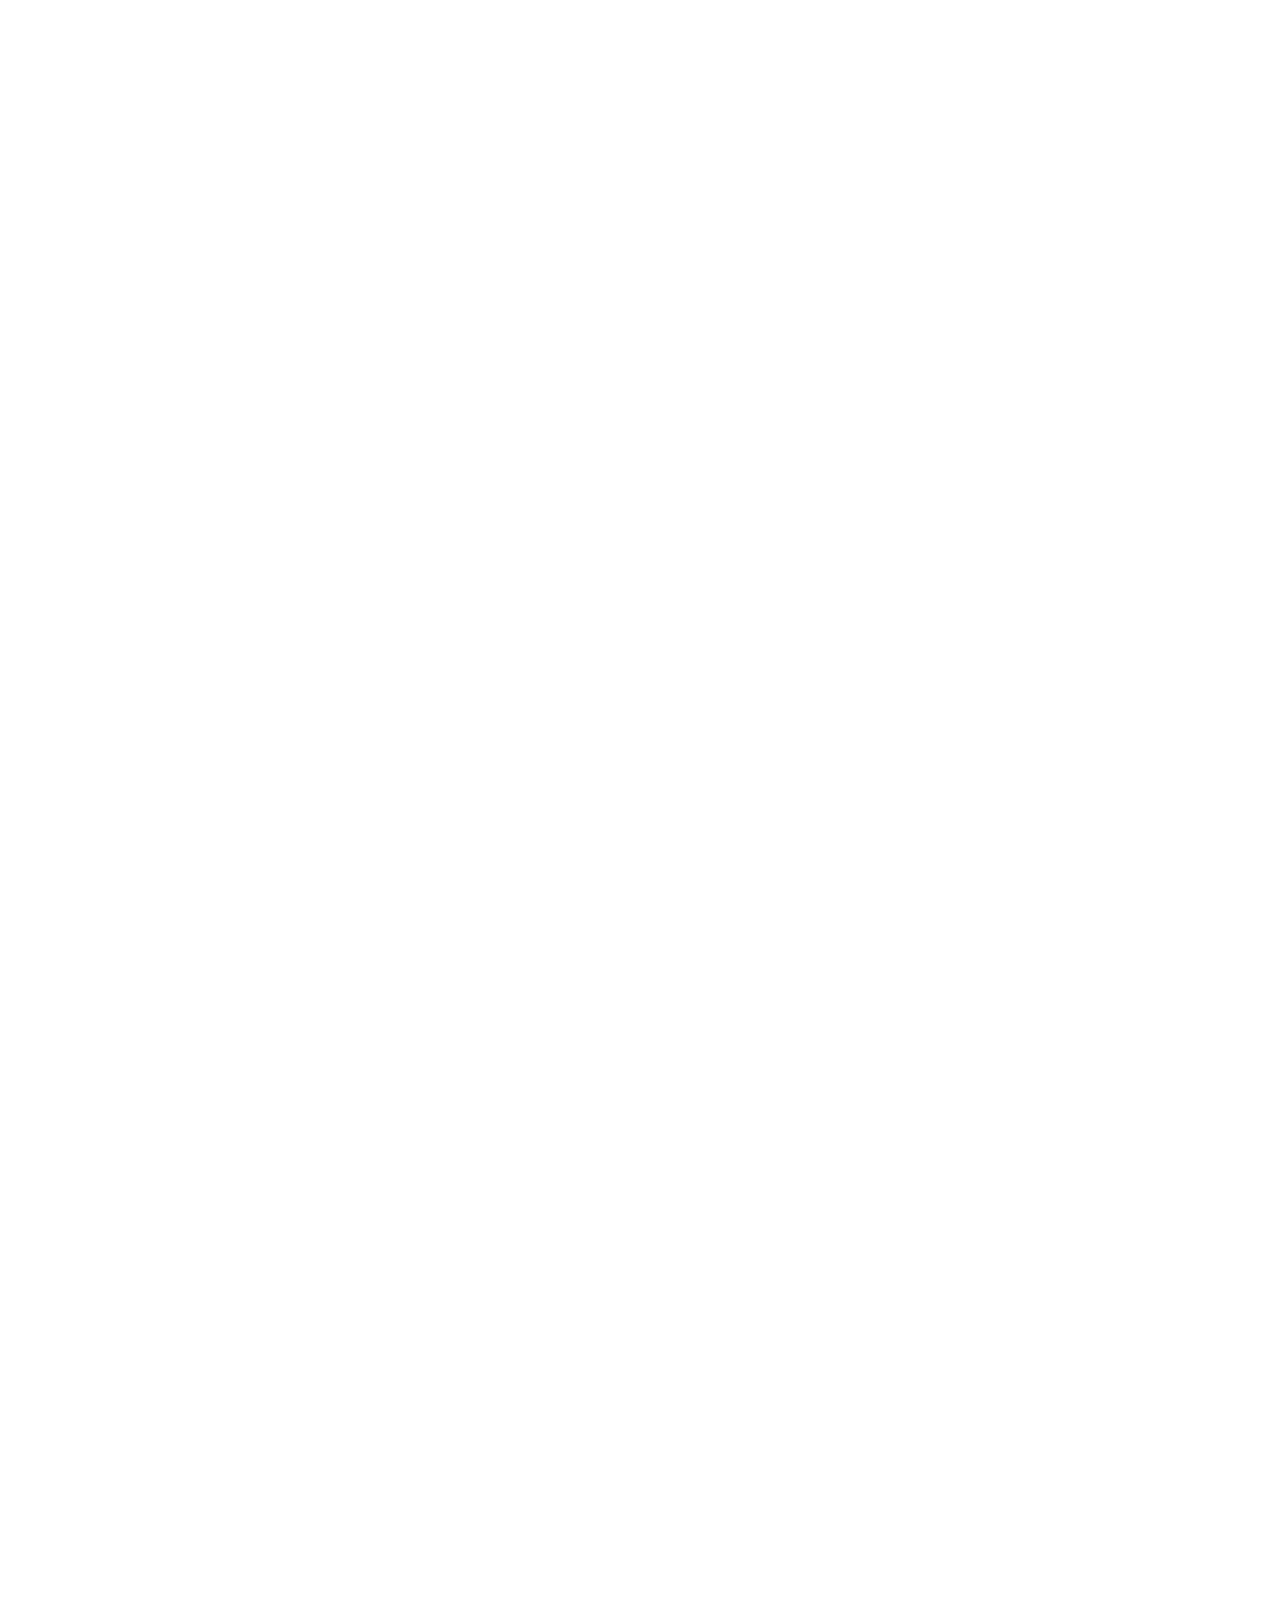
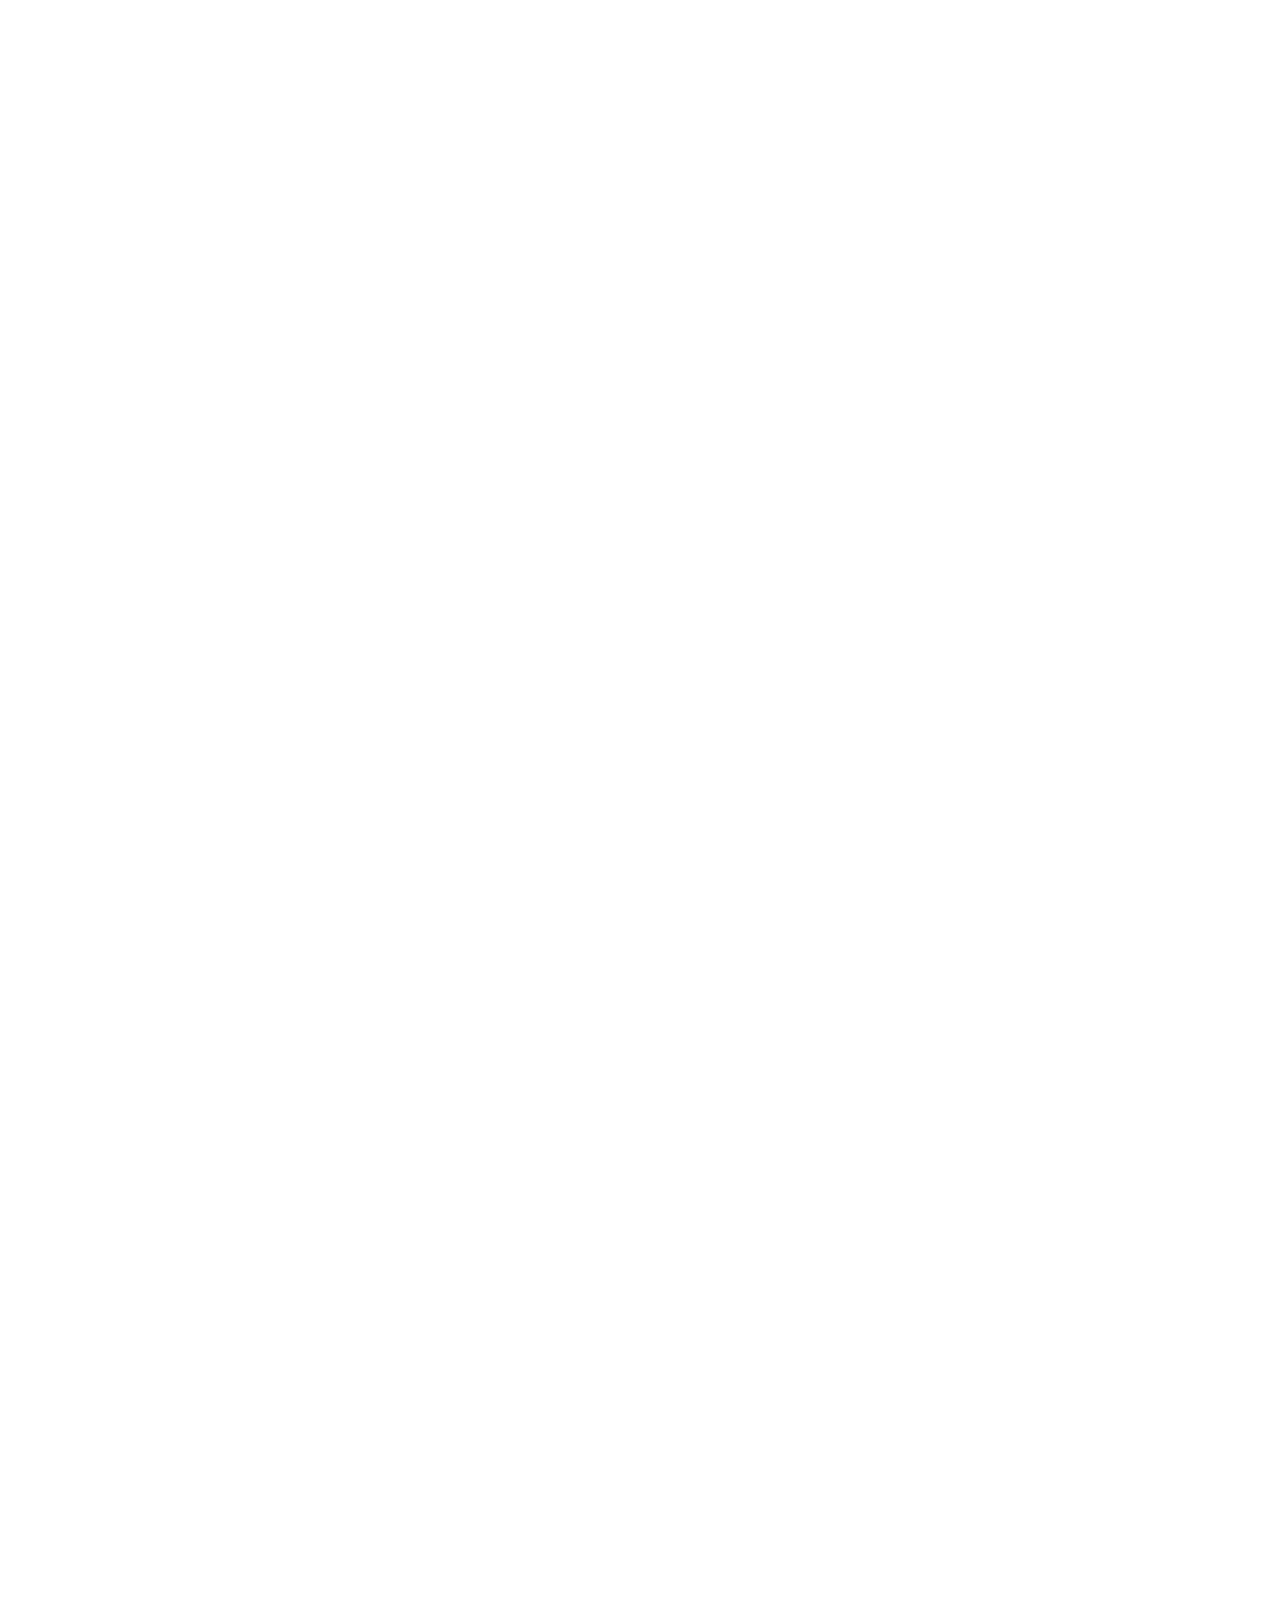
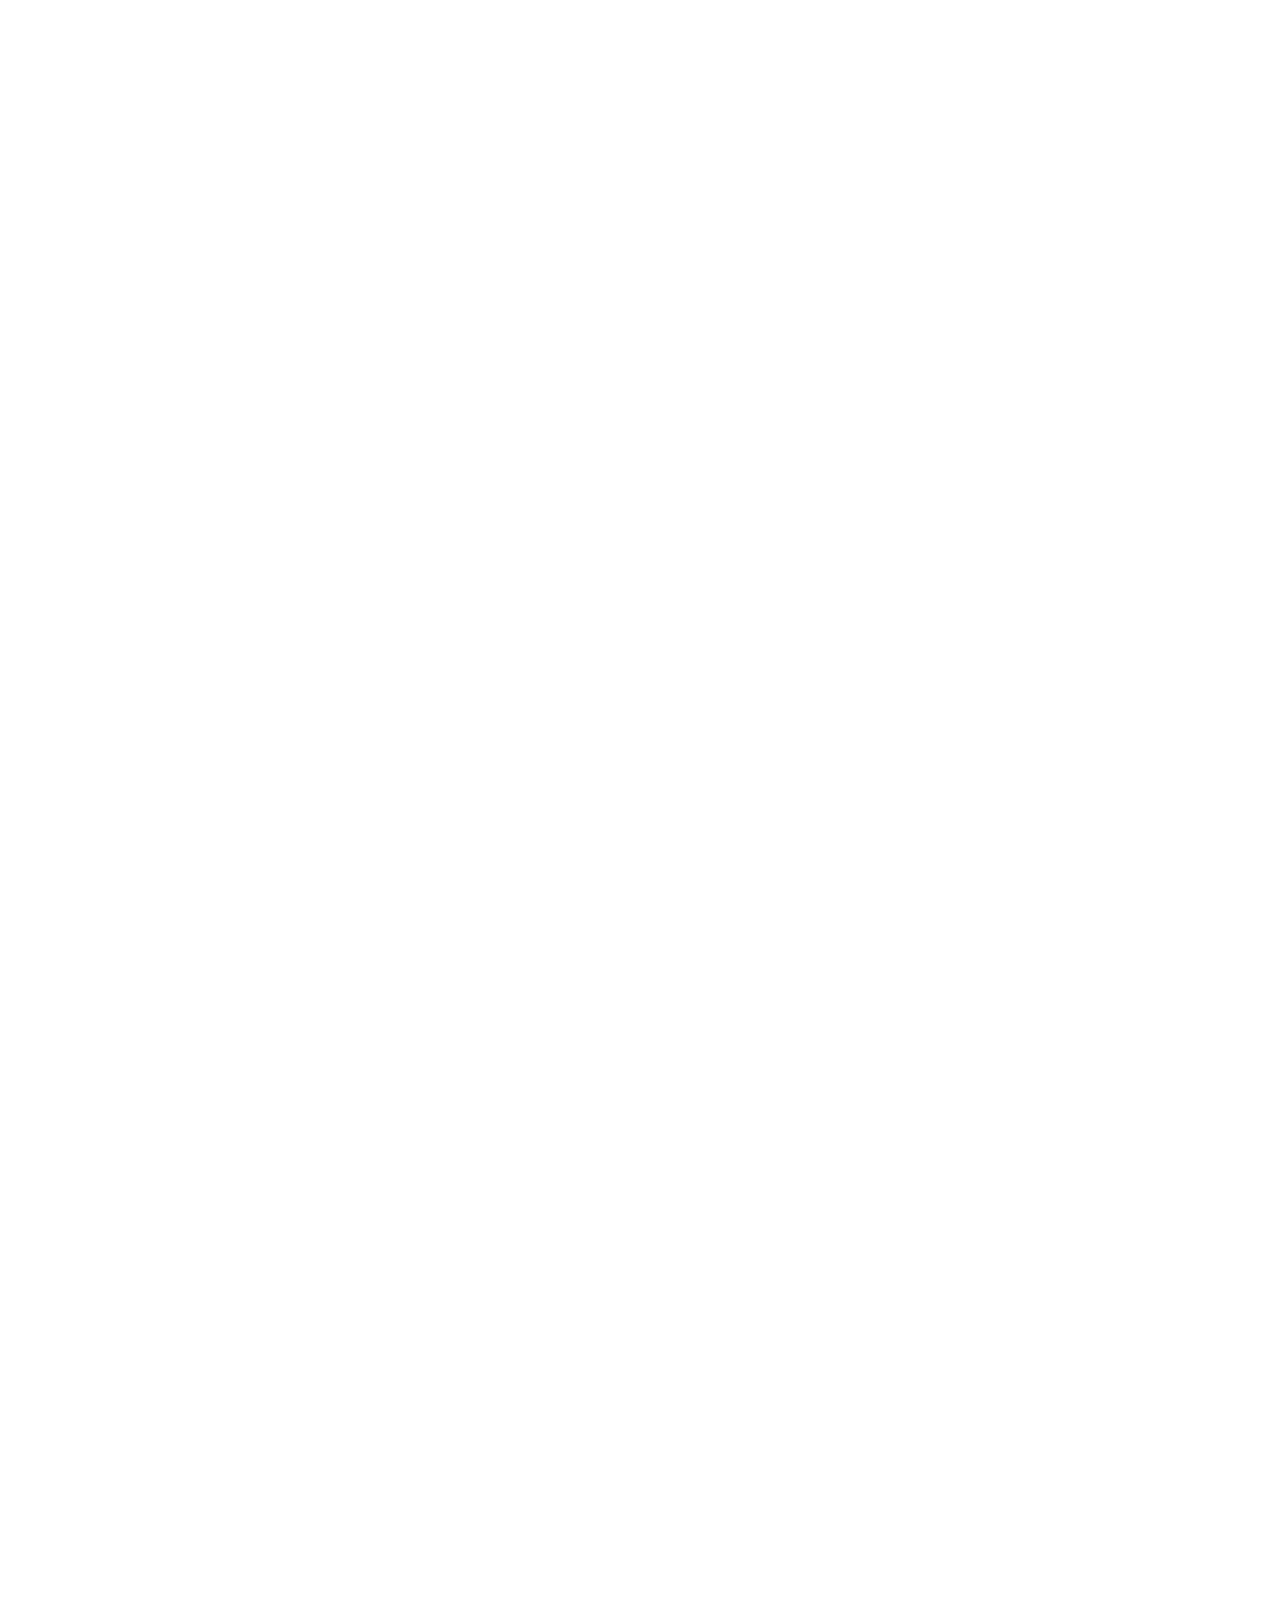
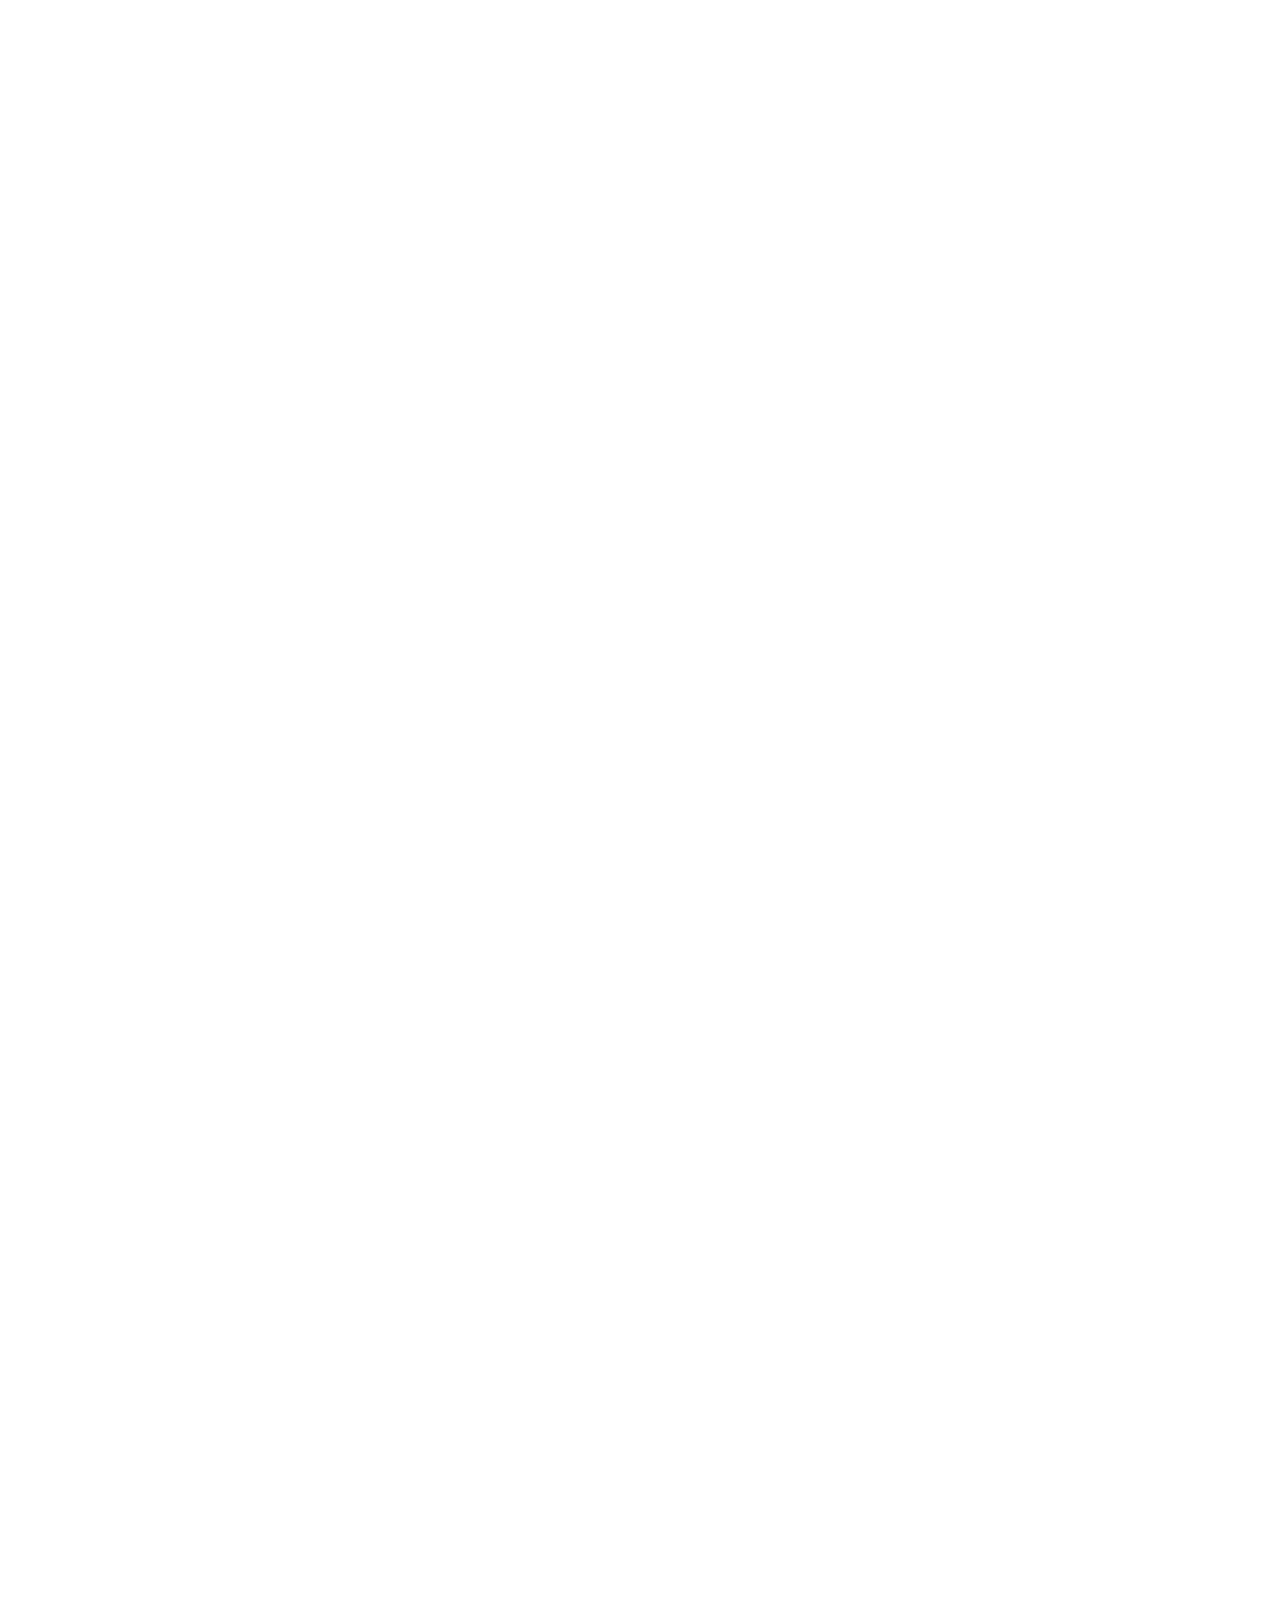
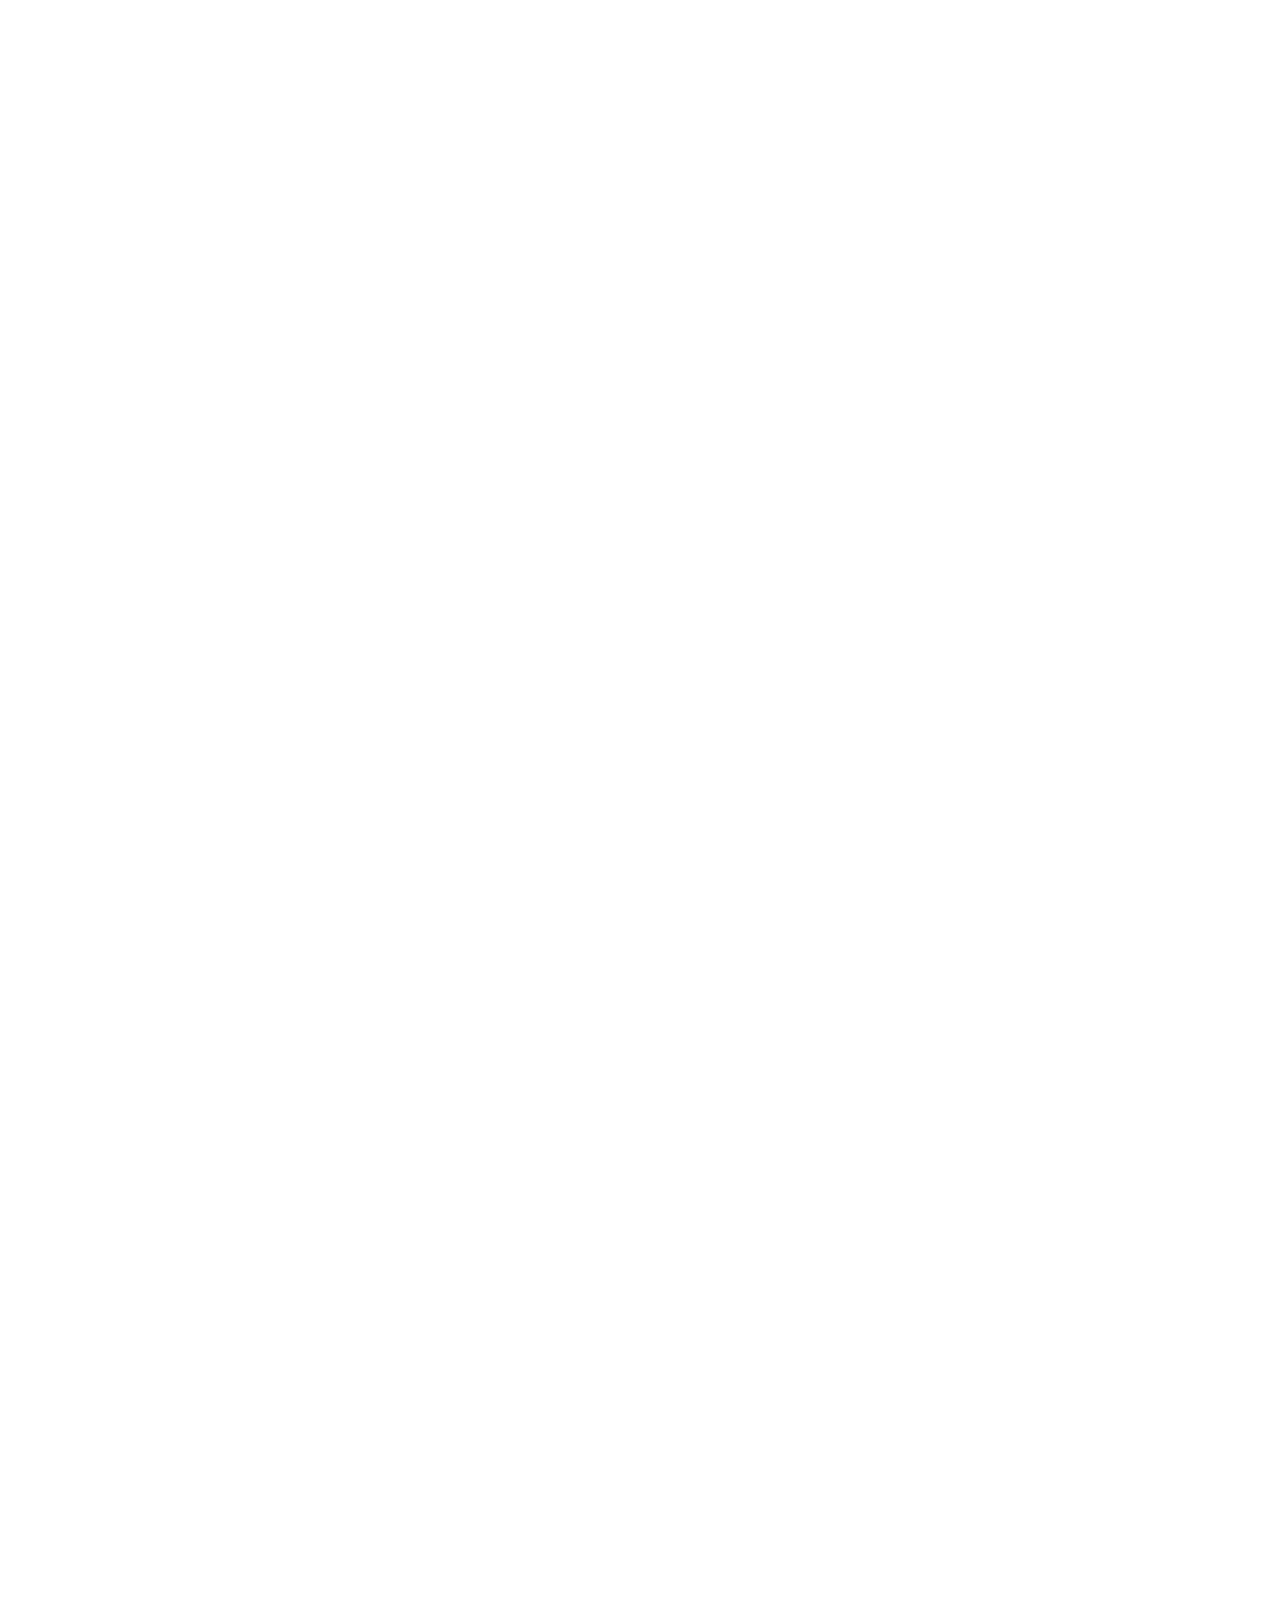
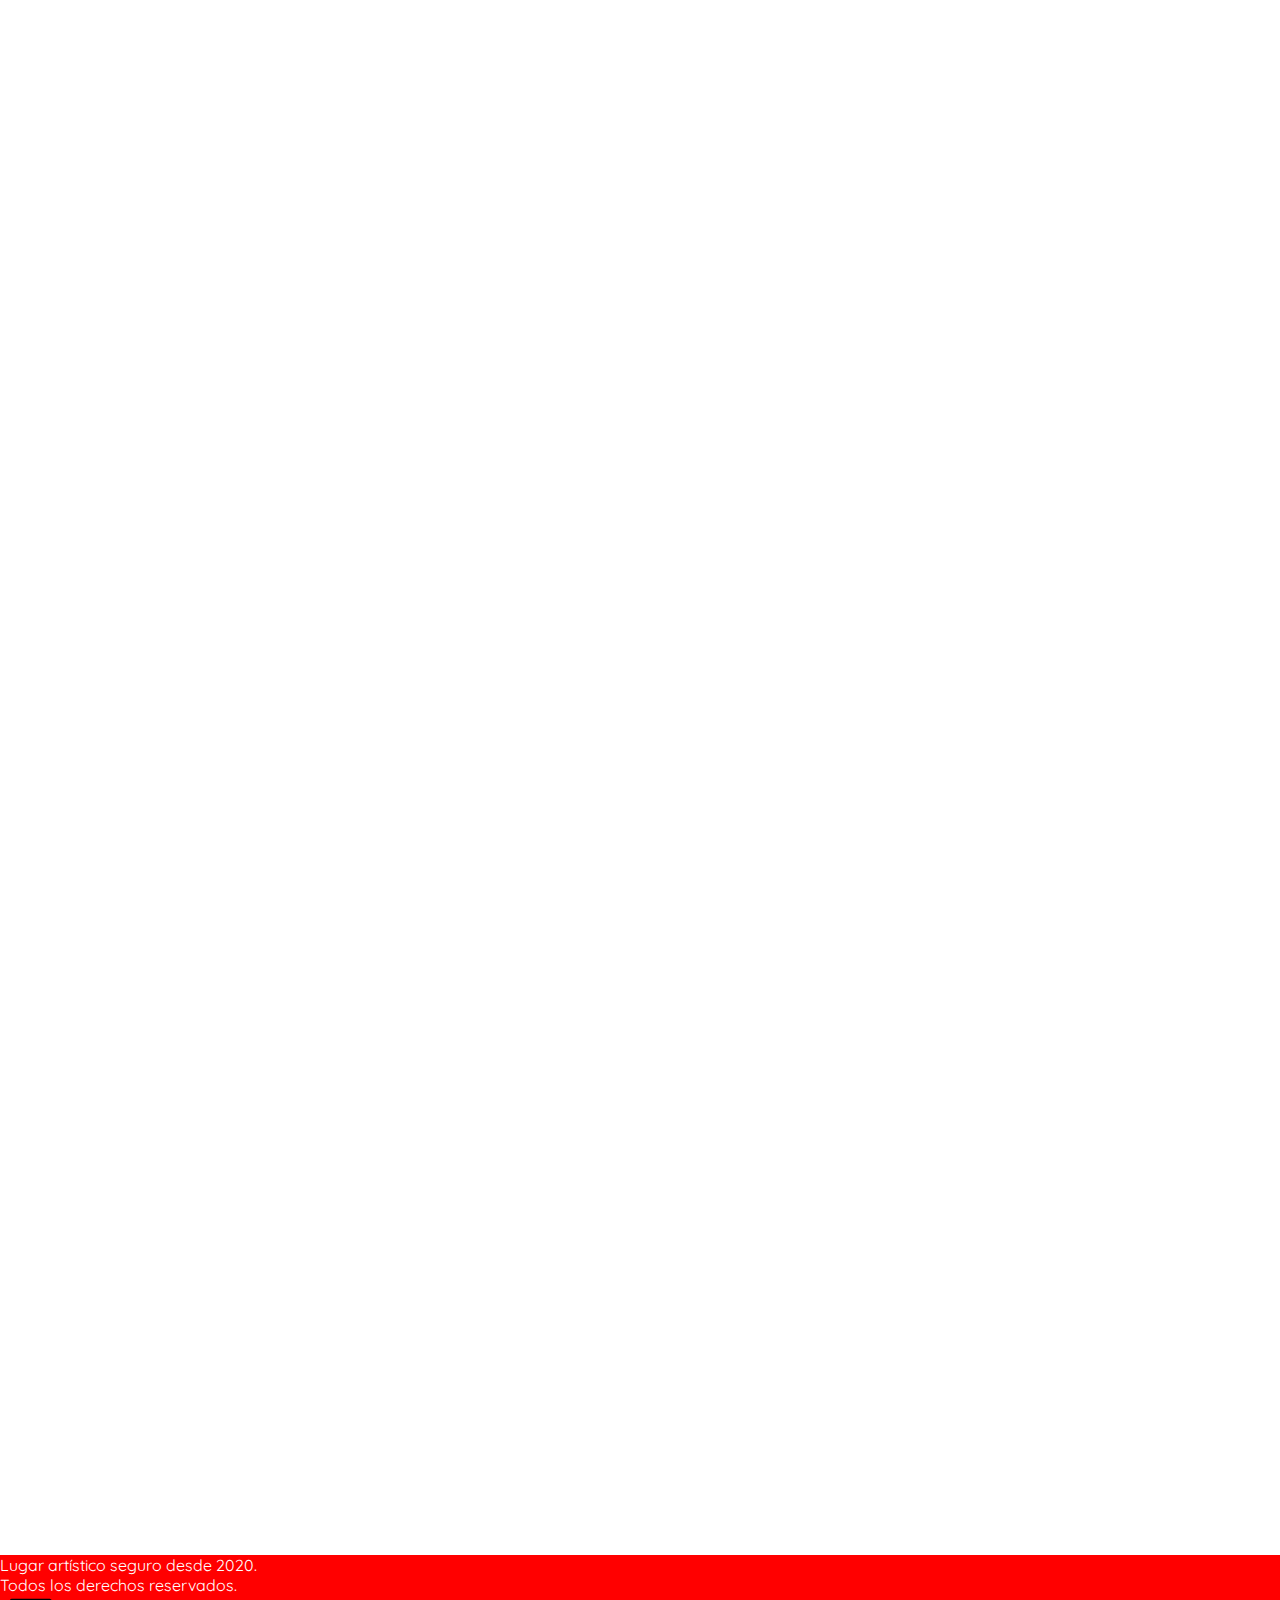
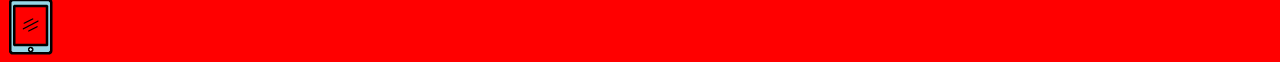
<file: paginas/contacto.html>
<!DOCTYPE html>
<html lang="es">

<head>
    <meta charset="UTF-8">
    <meta name="viewport" content="width=device-width, initial-scale=1.0">
    <!--BS-->
    <link href="https://cdn.jsdelivr.net/npm/bootstrap@5.1.3/dist/css/bootstrap.min.css" rel="stylesheet"
        integrity="sha384-1BmE4kWBq78iYhFldvKuhfTAU6auU8tT94WrHftjDbrCEXSU1oBoqyl2QvZ6jIW3" crossorigin="anonymous" />
    <!--BS fin-->
    <link rel="stylesheet" href="../estilos.css">
    <title>LeDiable | Contacto</title>
</head>

<body>
    <nav class="navbar navbar-expand-lg navbar-light">
        <div class="container-fluid">
            <a class="navbar-brand" href="../index.html">LeDiable</a>
            <button class="navbar-toggler" type="button" data-bs-toggle="collapse" data-bs-target="#navbarNav"
                aria-controls="navbarNav" aria-expanded="false" aria-label="Toggle navigation">
                <span class="navbar-toggler-icon"></span>
            </button>
            <div class="collapse navbar-collapse" id="navbarNav">
                <ul class="navbar-nav">
                    <li class="nav-item">
                        <a class="nav-link active" aria-current="page" href="../index.html">Home</a>
                    </li>
                    <li class="nav-item">
                        <a class="nav-link" href="./artistas.html">Artistas</a>
                    </li>
                    <li class="nav-item">
                        <a class="nav-link" href="./contacto.html">Contacto</a>
                    </li>
                    <li class="nav-item">
                        <a class="nav-link" href="./talleres.html">Talleres</a>
                    </li>
                </ul>
            </div>
        </div>
    </nav>
    
    <main class="conteiner-fluid text-center ">
        <h1>¿Querés tatuarte?</h1>
        <p>Contactanos y contanos tu propuesta. Te dejamos algunos tips de cómo explicarnos tu idea para entendernos más rápido y claramente </p>
        <div class="row">
            <div class="col-xs-12 col-md-6">
                <input type="text" class="form-control" placeholder="Tu nombre" aria-label="First name">
            </div>
            <div class="col">
                <input type="text" class="form-control" placeholder="Tu instagram" aria-label="Last name">
            </div>
            <div class="form-check">
                <input class="form-check-input" type="radio" name="gridRadios" id="gridRadios2" value="option2">
                <label class="form-check-label" for="gridRadios2">
                    ------
                </label>
            </div>
            <div class="col-12">
                <label class="visually-hidden" for="inlineFormSelectPref">Elejí</label>
                <select class="form-select" id="inlineFormSelectPref">
                    <option selected>Elegí tu artista</option>
                    <option value="1">@supercool_ttt</option>
                    <option value="2">@fantastisc_ttt</option>
                    <option value="3">@black_mambit4</option>
                </select>
            </div>
        </div>
        <textarea name="Idea y concepto" id="ideaconcepto" cols="30" rows="10" class="col-12" placeholder="¡Contanos tu idea!"></textarea>
        <button type="button" class="btn btn-danger">Enviar consulta</button>
    </main>

    <div class="conteiner-fluid">
        <div class="row">
            <img src="../images/iconos_contacto-02.png" alt="paso1" class="img-fluid col-lg-4">
            <img src="../images/iconos_contacto-03.png" alt="paso2" class="img-fluid col-lg-4">
            <img src="../images/iconos_contacto-01.png" alt="paso2" class="img-fluid col-lg-4">
        </div>
    </div>

    <div class="conteiner">
        <div class="row">
            <div class="col-12">
                <iframe src="https://www.google.com/maps/embed?pb=!1m18!1m12!1m3!1d3283.6551152707284!2d-58.3845936!3d-34.6128816!2m3!1f0!2f0!3f0!3m2!1i1024!2i768!4f13.1!3m3!1m2!1s0x95bccada2238532b%3A0xc2b389c5ad4b261b!2sSantiago%20del%20Estero%20366%2C%20C1075AAH%20CABA!5e0!3m2!1ses!2sar!4v1695437537690!5m2!1ses!2sar" width="100%" height="450" style="border:0;" allowfullscreen="" loading="lazy" referrerpolicy="no-referrer-when-downgrade"></iframe>
            </div>
        </div>
    </div>
    <footer class="conteiner fixed-bottom">
        <div class="row">
            <div class="col-md-6 text-center">
                <p>Lugar artístico seguro desde 2020.<br>
                    Todos los derechos reservados.</p>
            </div>
            <a href="https://www.instagram.com/lediable.estudio" target="_blank" class="col-md-6 text-center"><img src="../images/instagram-13.png" alt="Nuestro instagram"></a>
        </div>
    </footer>
    <!--BS-->
    <script src="https://cdn.jsdelivr.net/npm/@popperjs/core@2.10.2/dist/umd/popper.min.js"
        integrity="sha384-7+zCNj/IqJ95wo16oMtfsKbZ9ccEh31eOz1HGyDuCQ6wgnyJNSYdrPa03rtR1zdB"
        crossorigin="anonymous"></script>
    <script src="https://cdn.jsdelivr.net/npm/bootstrap@5.1.3/dist/js/bootstrap.min.js"
        integrity="sha384-QJHtvGhmr9XOIpI6YVutG+2QOK9T+ZnN4kzFN1RtK3zEFEIsxhlmWl5/YESvpZ13"
        crossorigin="anonymous"></script>
    <!--BS fin-->
</body>

</html>
</file>
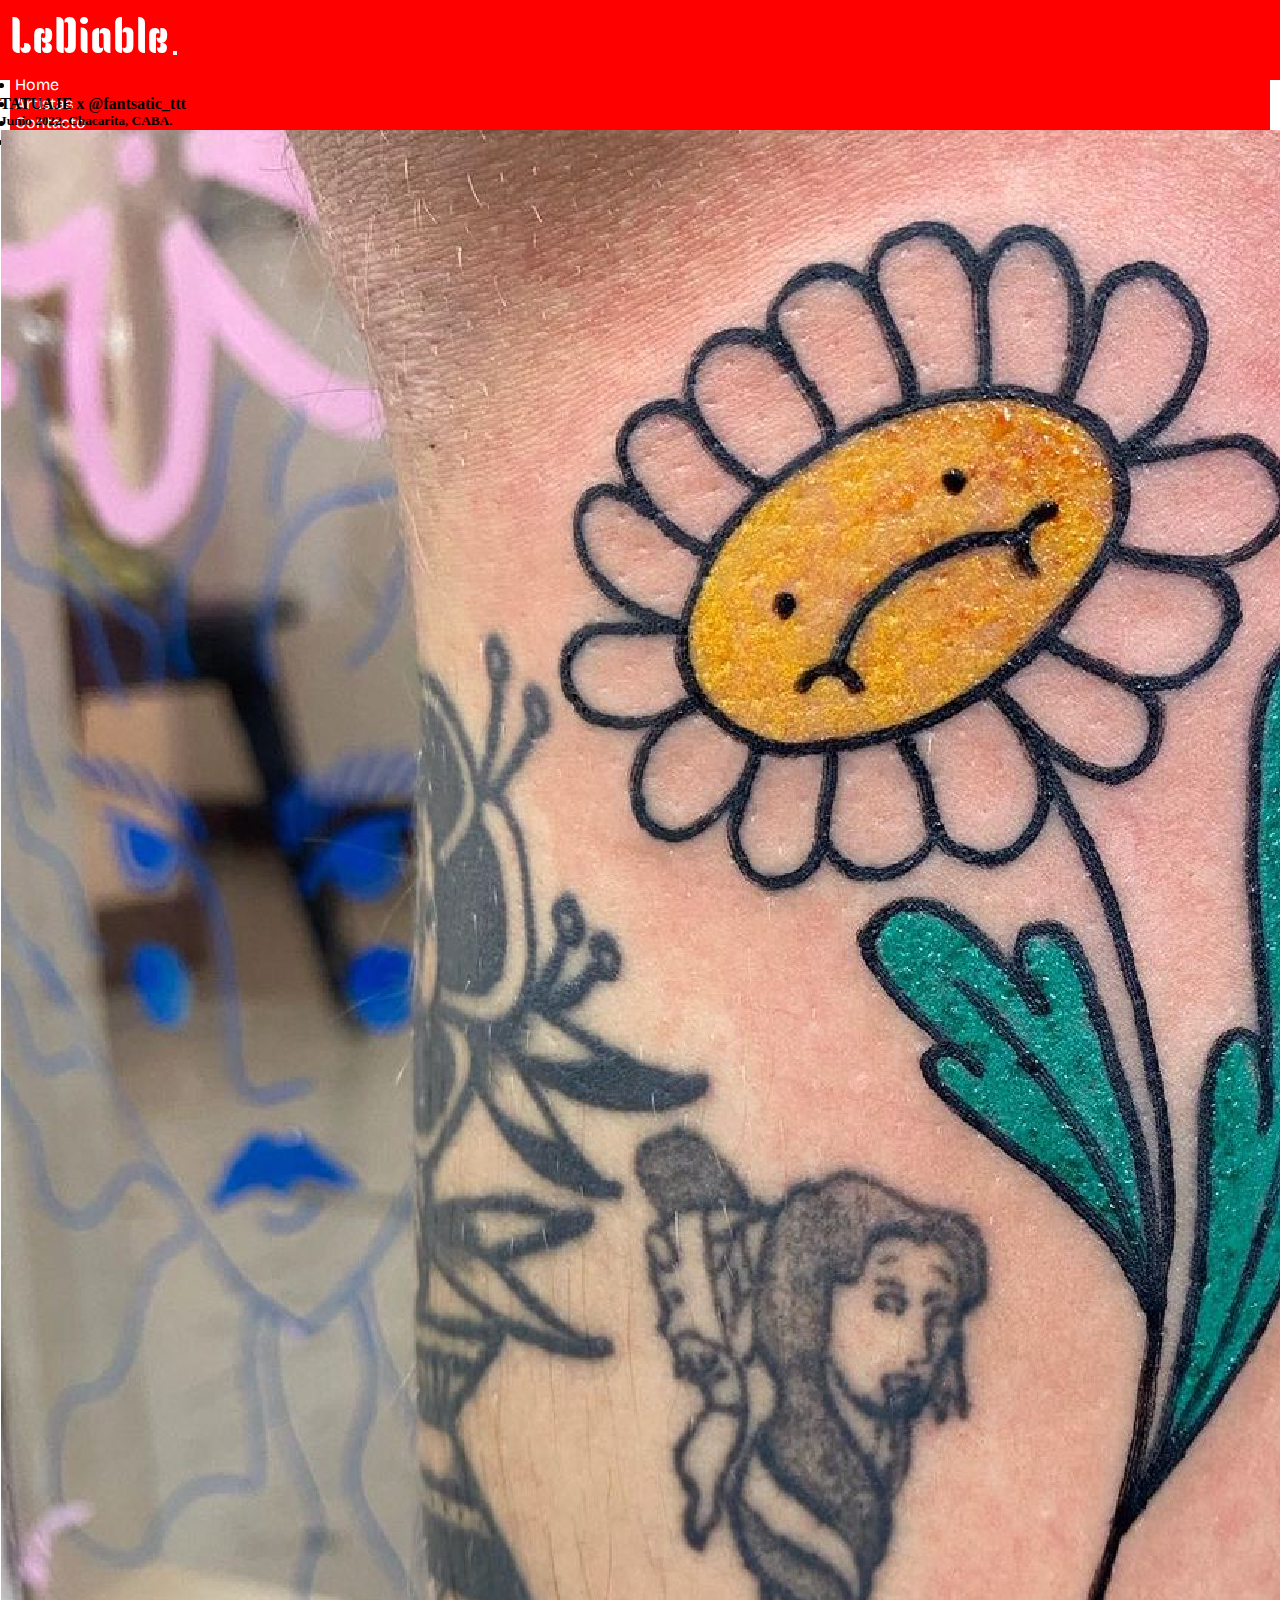
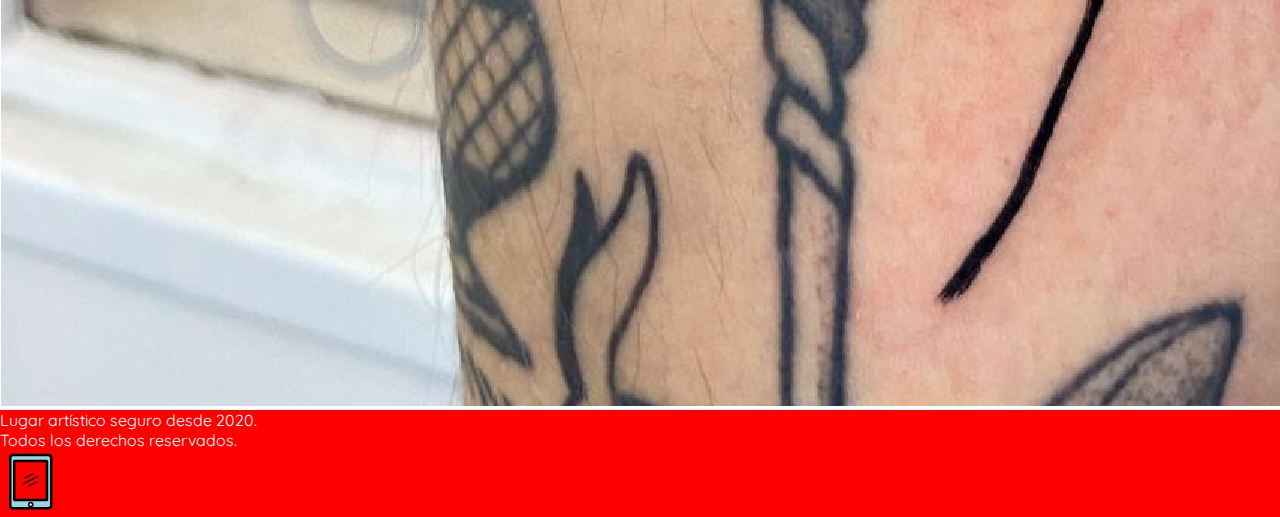
<file: paginas/foto1.html>
<!DOCTYPE html>
<html lang="es">

<!DOCTYPE html>
<html lang="es">

<head>
    <meta charset="UTF-8">
    <meta name="viewport" content="width=device-width, initial-scale=1.0">
    <!--BS-->
    <link href="https://cdn.jsdelivr.net/npm/bootstrap@5.1.3/dist/css/bootstrap.min.css" rel="stylesheet"
        integrity="sha384-1BmE4kWBq78iYhFldvKuhfTAU6auU8tT94WrHftjDbrCEXSU1oBoqyl2QvZ6jIW3" crossorigin="anonymous" />
    <!--BS fin-->
    <link rel="stylesheet" href="../estilos.css">
    <title>LeDiable|  Trabajos</title>
</head>

<body>
    <nav class="navbar navbar-expand-lg navbar-light">
        <div class="container-fluid">
            <a class="navbar-brand" href="../index.html">LeDiable</a>
            <button class="navbar-toggler" type="button" data-bs-toggle="collapse" data-bs-target="#navbarNav"
                aria-controls="navbarNav" aria-expanded="false" aria-label="Toggle navigation">
                <span class="navbar-toggler-icon"></span>
            </button>
            <div class="collapse navbar-collapse" id="navbarNav">
                <ul class="navbar-nav">
                    <li class="nav-item">
                        <a class="nav-link active" aria-current="page" href="../index.html">Home</a>
                    </li>
                    <li class="nav-item">
                        <a class="nav-link" href="./artistas.html">Artistas</a>
                    </li>
                    <li class="nav-item">
                        <a class="nav-link" href="./contacto.html">Contacto</a>
                    </li>
                    <li class="nav-item">
                        <a class="nav-link" href="./talleres.html">Talleres</a>
                    </li>
                </ul>
            </div>
        </div>
    </nav>

    <div class="foto-sola container-fluid text-end">
        <h4>TATUAJE x @fantsatic_ttt</h4>
        <h5>Junio 2022, Chacarita, CABA.</h5>
        <img class="col-12" src="../images/imagen-tattoo10.png" alt="tatuaje x fantastic_ttt">
    </div>

    <footer class="conteiner fixed-bottom">
        <div class="row">
            <div class="col-md-6 text-center">
                <p>Lugar artístico seguro desde 2020.<br>
                    Todos los derechos reservados.</p>
            </div>
            <a href="https://www.instagram.com/lediable.estudio" target="_blank" class="col-md-6 text-center"><img src="../images/instagram-13.png" alt="Nuestro instagram"></a>
        </div>
    </footer>
    <!--BS-->
    <script src="https://cdn.jsdelivr.net/npm/@popperjs/core@2.10.2/dist/umd/popper.min.js"
        integrity="sha384-7+zCNj/IqJ95wo16oMtfsKbZ9ccEh31eOz1HGyDuCQ6wgnyJNSYdrPa03rtR1zdB"
        crossorigin="anonymous"></script>
    <script src="https://cdn.jsdelivr.net/npm/bootstrap@5.1.3/dist/js/bootstrap.min.js"
        integrity="sha384-QJHtvGhmr9XOIpI6YVutG+2QOK9T+ZnN4kzFN1RtK3zEFEIsxhlmWl5/YESvpZ13"
        crossorigin="anonymous"></script>
    <!--BS fin-->
</body>

</html>
</file>
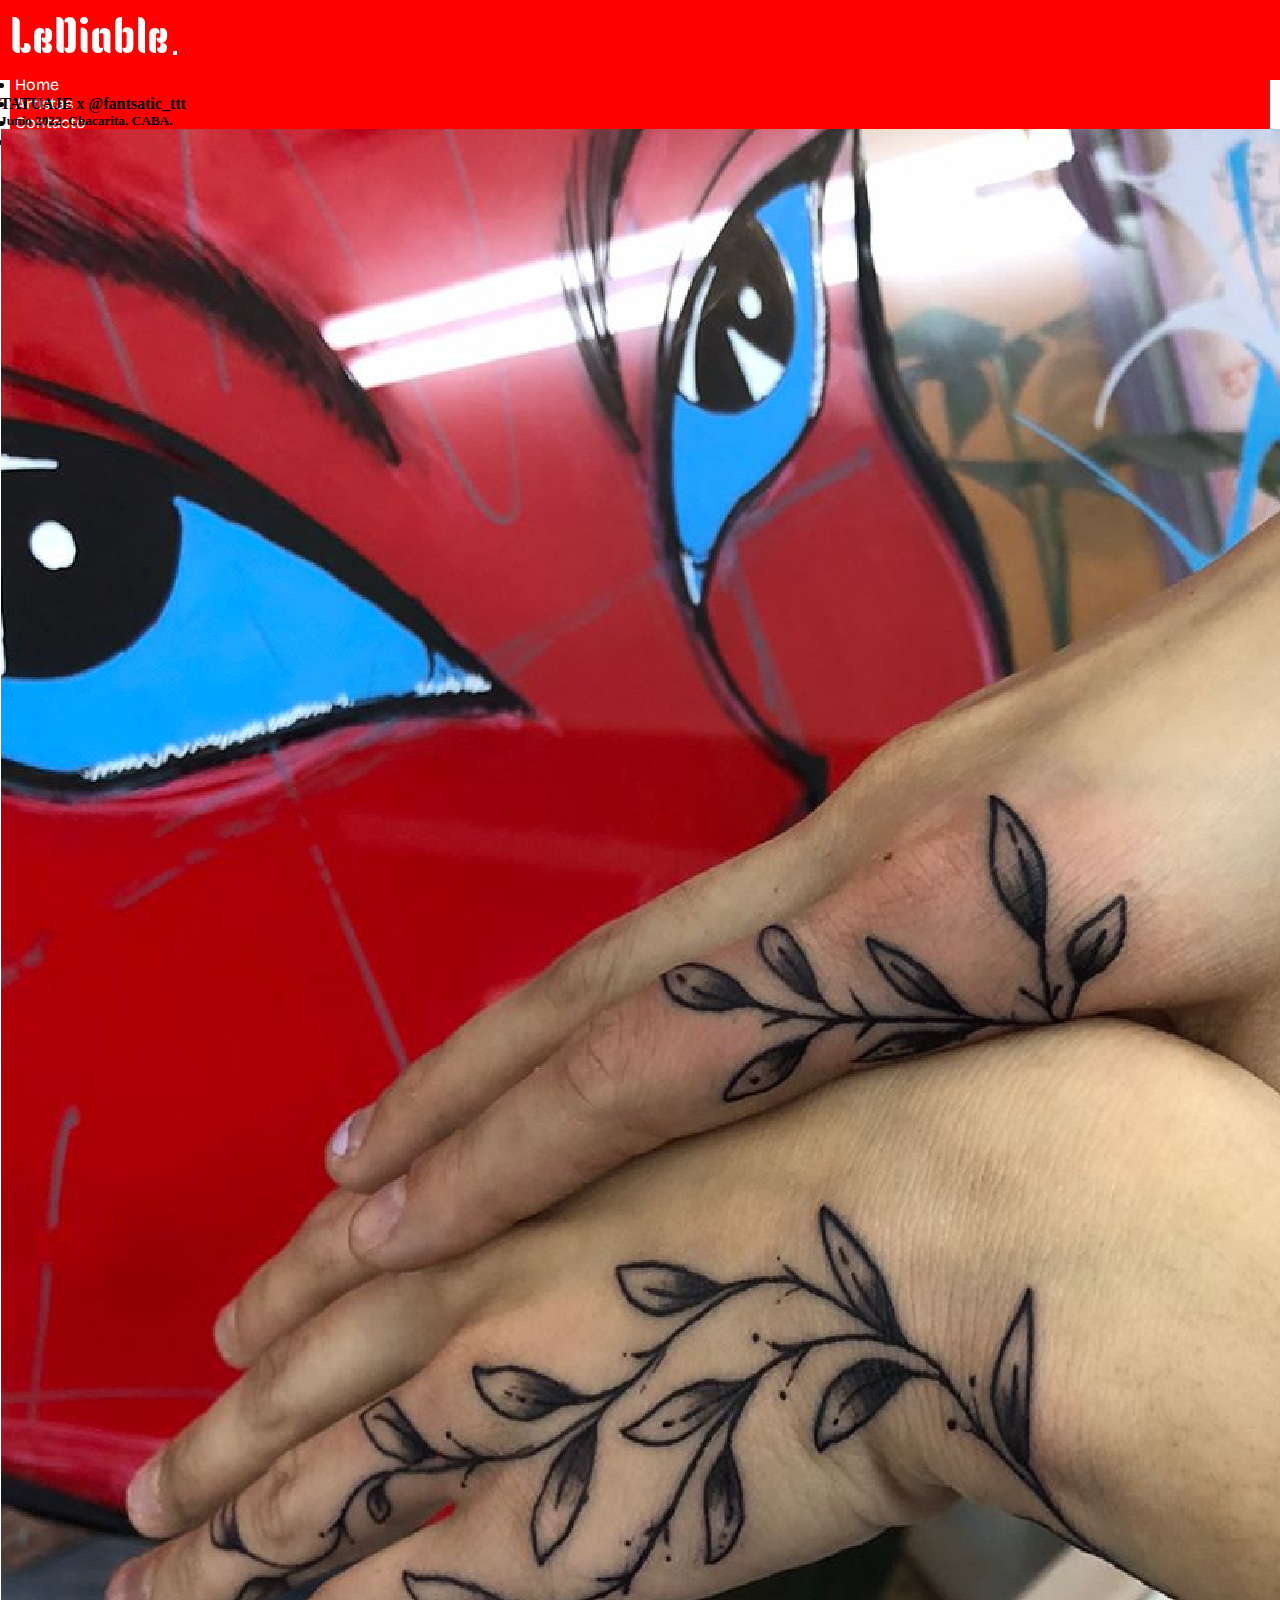
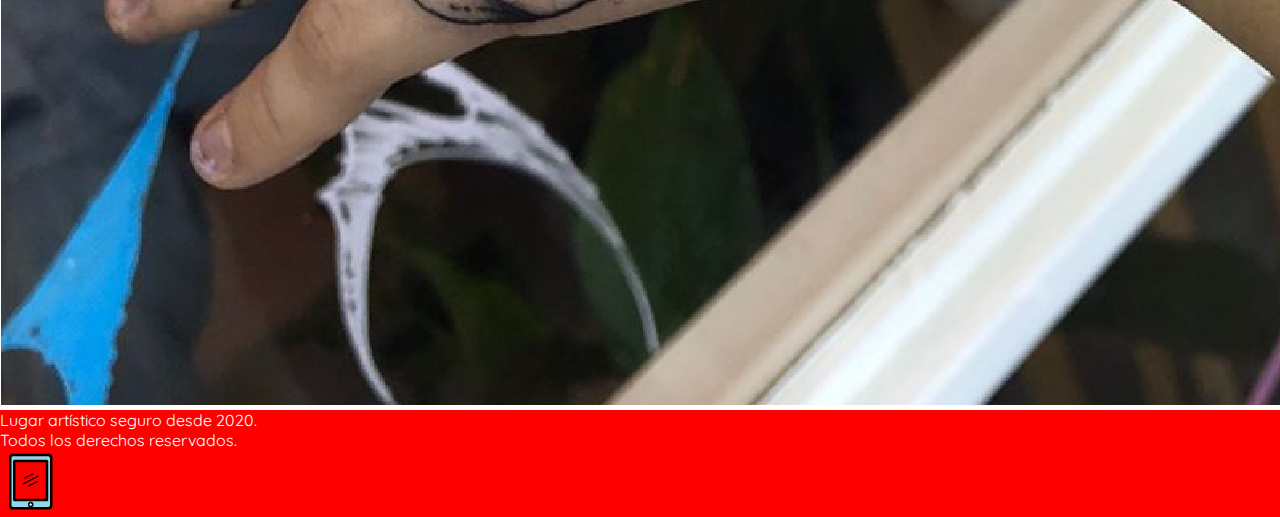
<file: paginas/foto2.html>
<!DOCTYPE html>
<html lang="es">

<head>
    <meta charset="UTF-8">
    <meta name="viewport" content="width=device-width, initial-scale=1.0">
    <!--BS-->
    <link href="https://cdn.jsdelivr.net/npm/bootstrap@5.1.3/dist/css/bootstrap.min.css" rel="stylesheet"
        integrity="sha384-1BmE4kWBq78iYhFldvKuhfTAU6auU8tT94WrHftjDbrCEXSU1oBoqyl2QvZ6jIW3" crossorigin="anonymous" />
    <!--BS fin-->
    <link rel="stylesheet" href="../estilos.css">
    <title>LeDiable | Trabajos</title>
</head>

<body>
    <nav class="navbar navbar-expand-lg navbar-light">
        <div class="container-fluid">
            <a class="navbar-brand" href="../index.html">LeDiable</a>
            <button class="navbar-toggler" type="button" data-bs-toggle="collapse" data-bs-target="#navbarNav"
                aria-controls="navbarNav" aria-expanded="false" aria-label="Toggle navigation">
                <span class="navbar-toggler-icon"></span>
            </button>
            <div class="collapse navbar-collapse" id="navbarNav">
                <ul class="navbar-nav">
                    <li class="nav-item">
                        <a class="nav-link active" aria-current="page" href="../index.html">Home</a>
                    </li>
                    <li class="nav-item">
                        <a class="nav-link" href="./artistas.html">Artistas</a>
                    </li>
                    <li class="nav-item">
                        <a class="nav-link" href="./contacto.html">Contacto</a>
                    </li>
                    <li class="nav-item">
                        <a class="nav-link" href="./talleres.html">Talleres</a>
                    </li>
                </ul>
            </div>
        </div>
    </nav>

    <div class="foto-sola container-fluid text-end">
        <h4>TATUAJE x @fantsatic_ttt</h4>
        <h5>Junio 2022, Chacarita, CABA.</h5>
        <img class="col-12" src="../images/imagen-tattoo06.png" alt="tatuaje x fantastic_ttt">
    </div>

    <footer class="conteiner fixed-bottom">
        <div class="row">
            <div class="col-md-6 text-center">
                <p>Lugar artístico seguro desde 2020.<br>
                    Todos los derechos reservados.</p>
            </div>
            <a href="https://www.instagram.com/lediable.estudio" target="_blank" class="col-md-6 text-center"><img src="../images/instagram-13.png" alt="Nuestro instagram"></a>
        </div>
    </footer>
    <!--BS-->
    <script src="https://cdn.jsdelivr.net/npm/@popperjs/core@2.10.2/dist/umd/popper.min.js"
        integrity="sha384-7+zCNj/IqJ95wo16oMtfsKbZ9ccEh31eOz1HGyDuCQ6wgnyJNSYdrPa03rtR1zdB"
        crossorigin="anonymous"></script>
    <script src="https://cdn.jsdelivr.net/npm/bootstrap@5.1.3/dist/js/bootstrap.min.js"
        integrity="sha384-QJHtvGhmr9XOIpI6YVutG+2QOK9T+ZnN4kzFN1RtK3zEFEIsxhlmWl5/YESvpZ13"
        crossorigin="anonymous"></script>
    <!--BS fin-->
</body>
</body>
</html>
</file>
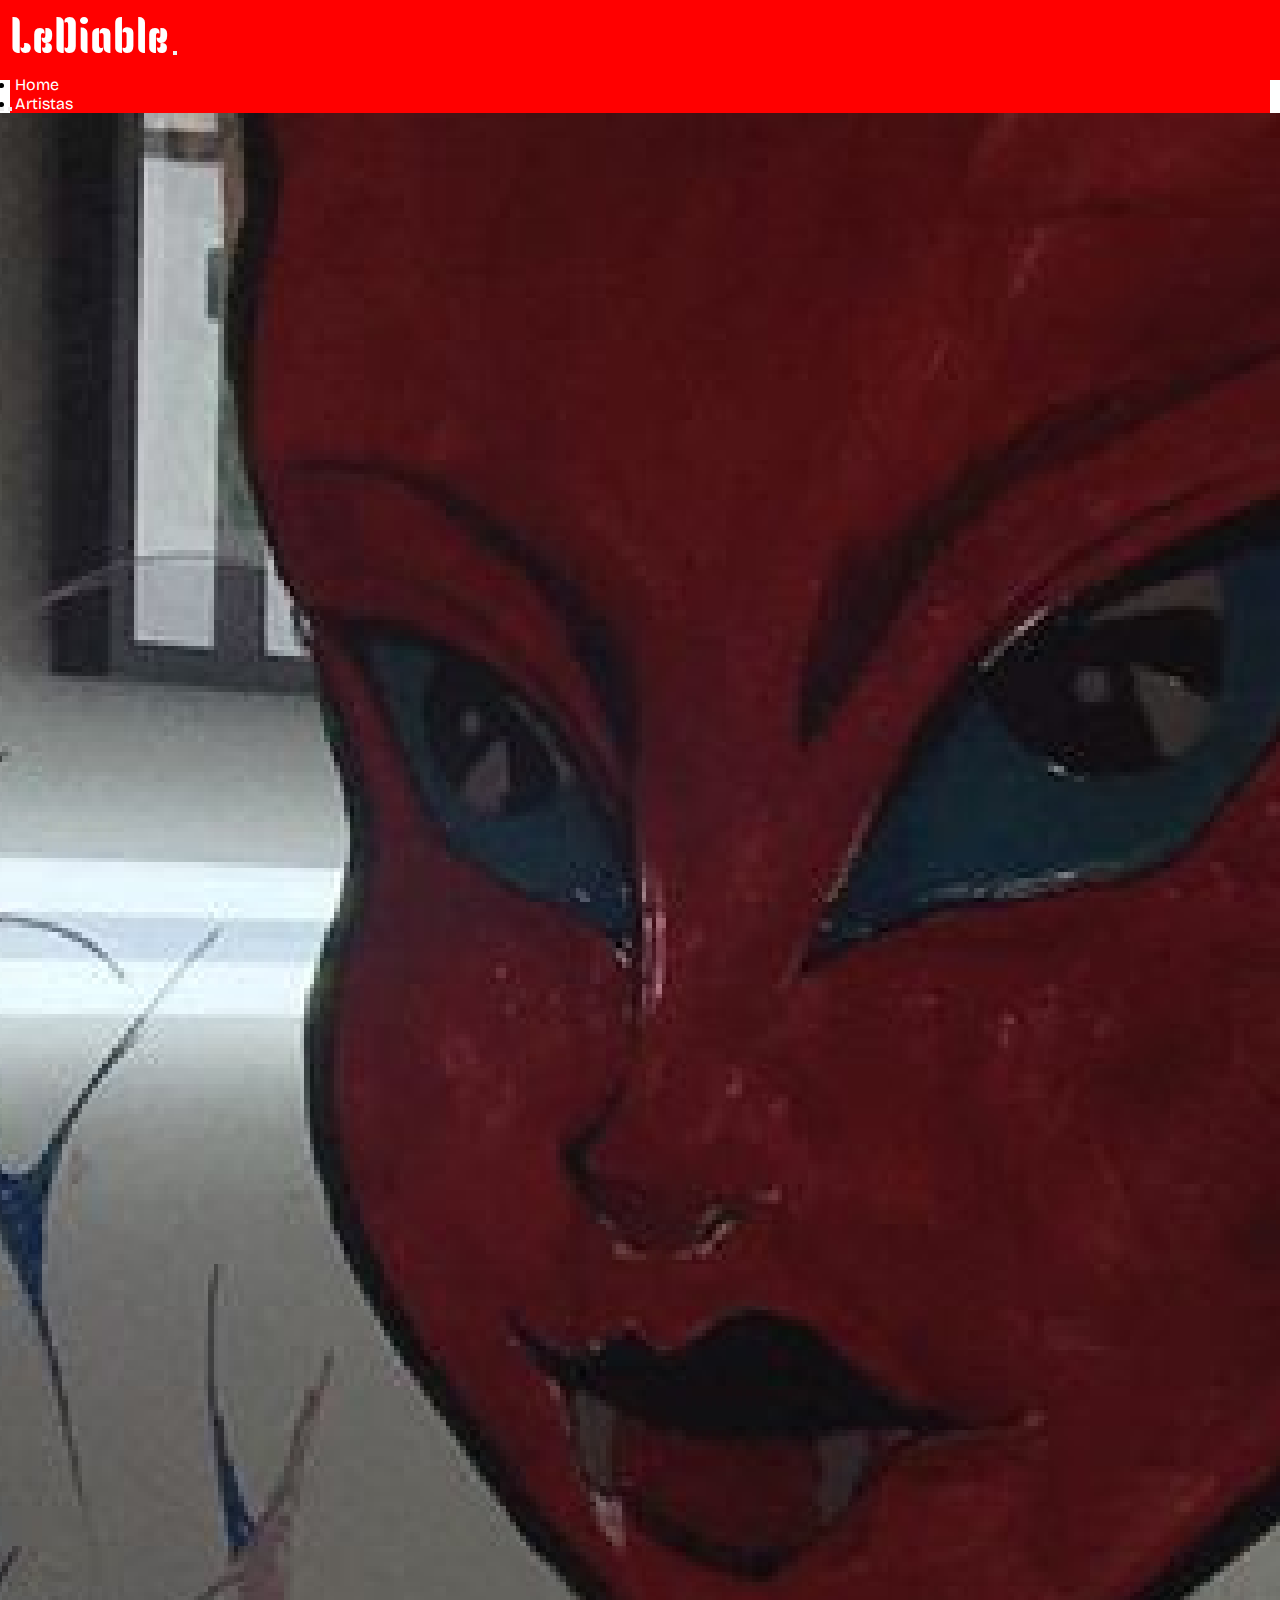
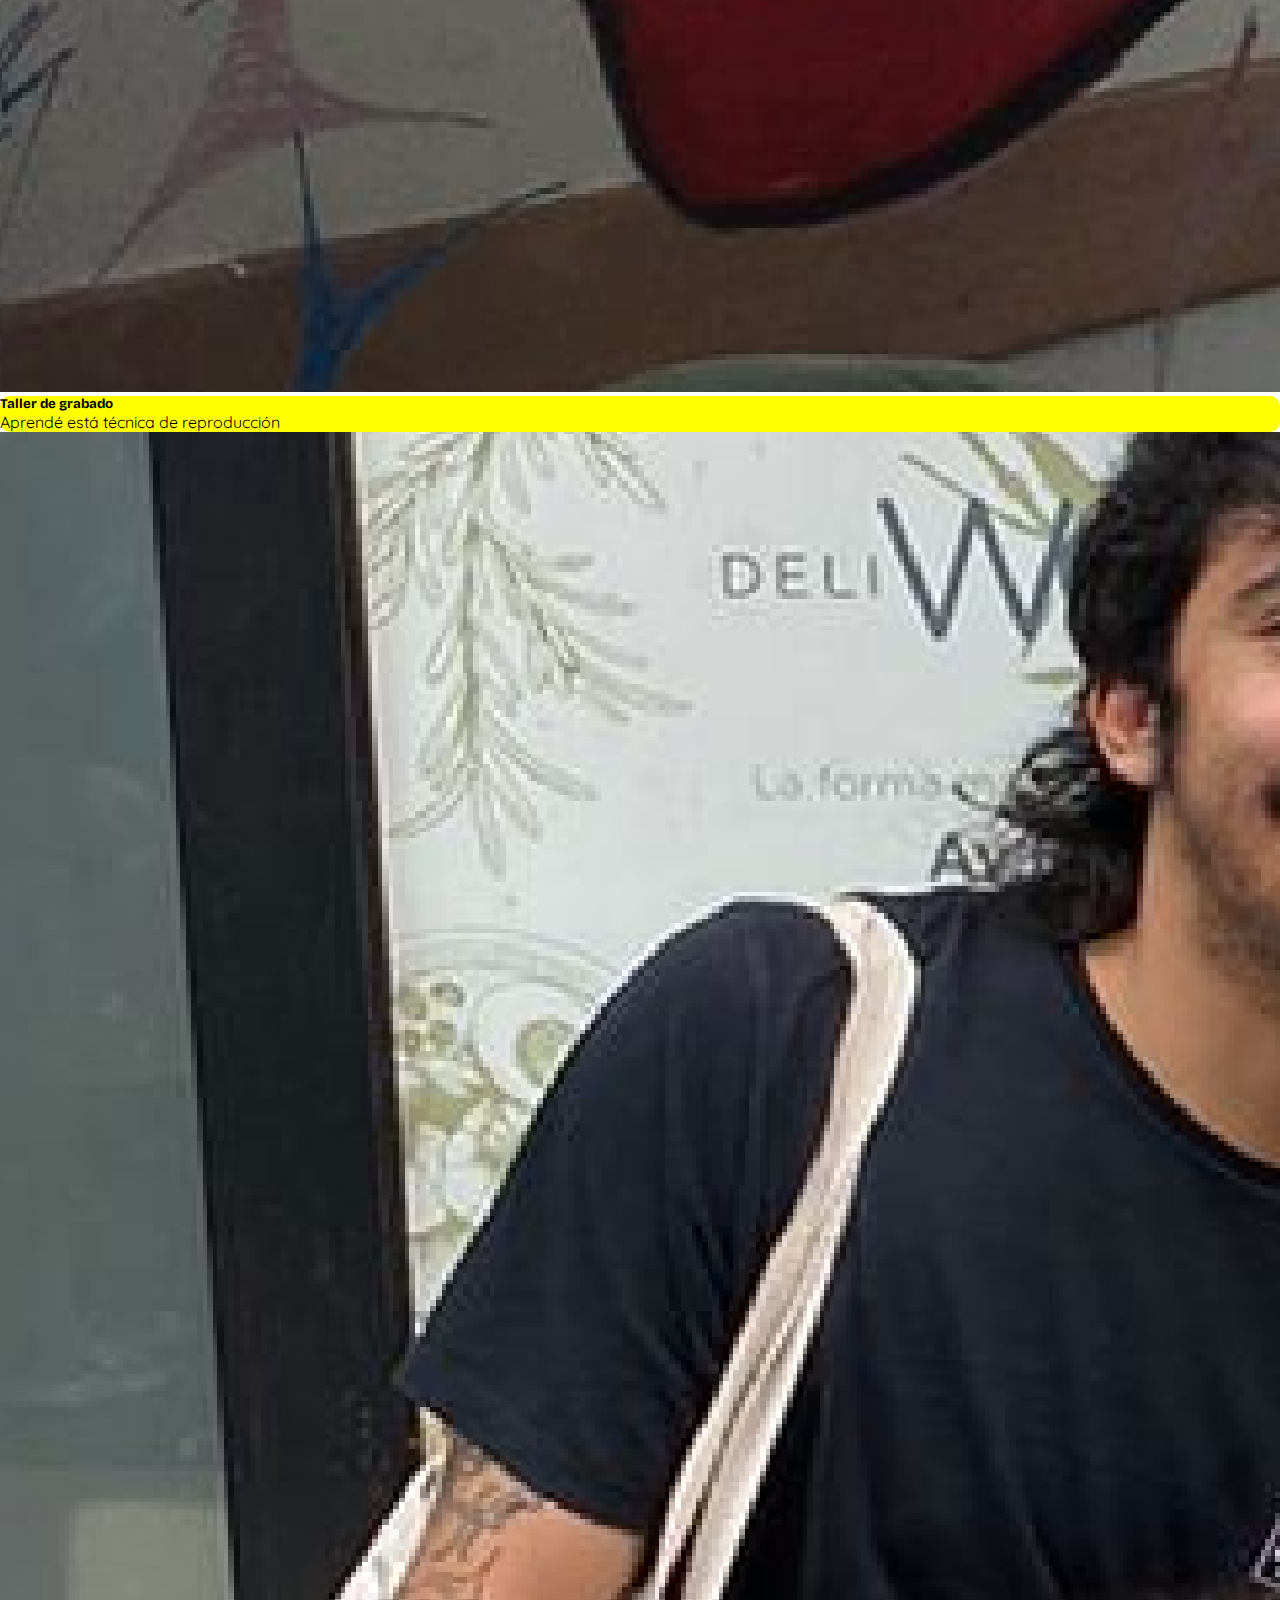
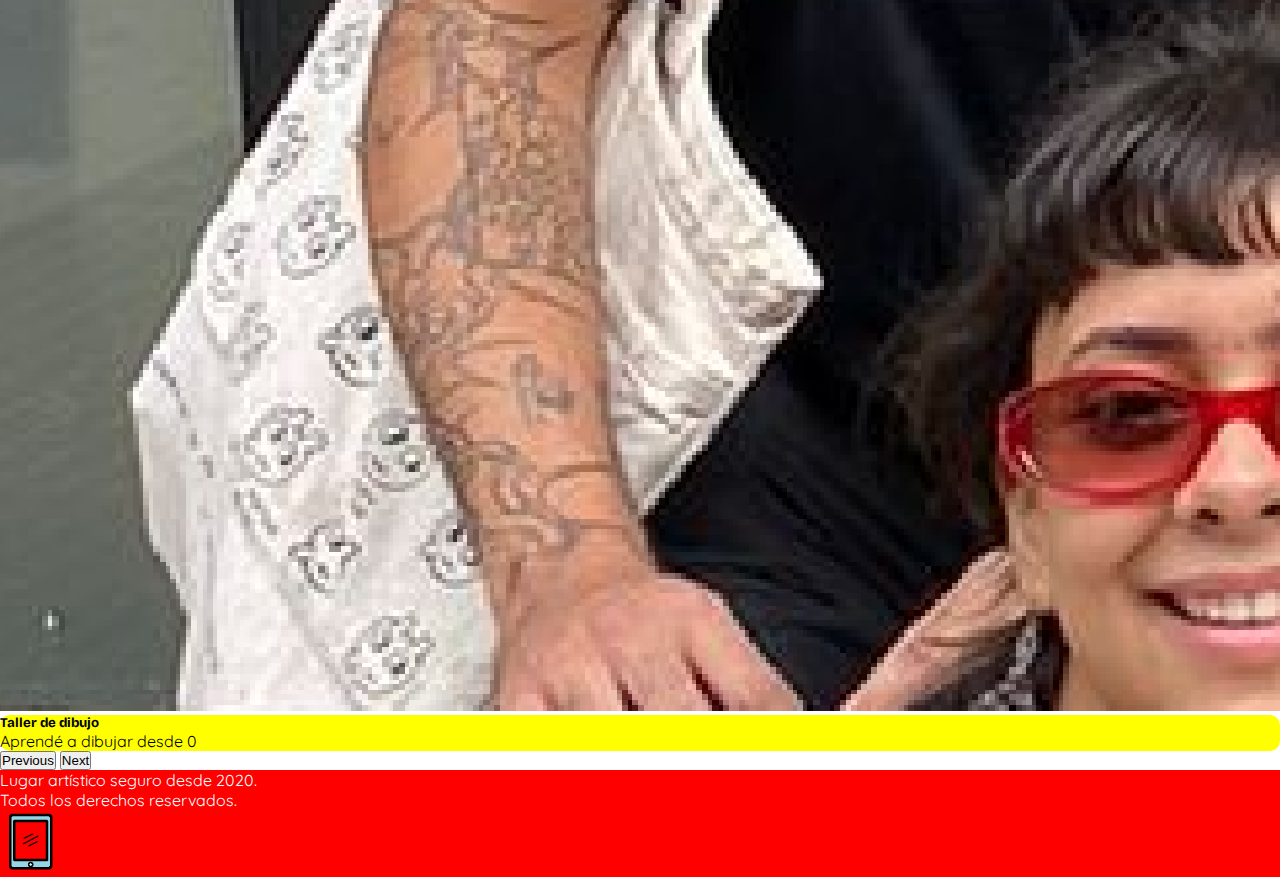
<file: paginas/talleres.html>
<!DOCTYPE html>
<html lang="es">

<head>
    <meta charset="UTF-8" />
    <meta name="viewport" content="width=device-width, initial-scale=1.0" />
    <!--BS-->
    <link href="https://cdn.jsdelivr.net/npm/bootstrap@5.1.3/dist/css/bootstrap.min.css" rel="stylesheet"
        integrity="sha384-1BmE4kWBq78iYhFldvKuhfTAU6auU8tT94WrHftjDbrCEXSU1oBoqyl2QvZ6jIW3" crossorigin="anonymous" />
    <!--BS fin-->
    <link rel="stylesheet" href="../estilos.css">
    <title>LeDiable | Talleres</title>
</head>

<body>
    <nav class="navbar navbar-expand-lg navbar-light">
        <div class="container-fluid">
            <a class="navbar-brand" href="../index.html">LeDiable</a>
            <button class="navbar-toggler" type="button" data-bs-toggle="collapse" data-bs-target="#navbarNav"
                aria-controls="navbarNav" aria-expanded="false" aria-label="Toggle navigation">
                <span class="navbar-toggler-icon"></span>
            </button>
            <div class="collapse navbar-collapse" id="navbarNav">
                <ul class="navbar-nav">
                    <li class="nav-item">
                        <a class="nav-link active" aria-current="page" href="../index.html">Home</a>
                    </li>
                    <li class="nav-item">
                        <a class="nav-link" href="./artistas.html">Artistas</a>
                    </li>
                    <li class="nav-item">
                        <a class="nav-link" href="./contacto.html">Contacto</a>
                    </li>
                    <li class="nav-item">
                        <a class="nav-link" href="./talleres.html">Talleres</a>
                    </li>
                </ul>
            </div>
        </div>
    </nav>

    <div id="carouselExampleCaptions" class="carousel slide" data-bs-ride="carousel">
        <div class="carousel-indicators">
            <button type="button" data-bs-target="#carouselExampleCaptions" data-bs-slide-to="0" class="active"
                aria-current="true" aria-label="Slide 1"></button>
            <button type="button" data-bs-target="#carouselExampleCaptions" data-bs-slide-to="1"
                aria-label="Slide 2"></button>
        </div>
        <div class="carousel-inner">
            <div class="carousel-item active">
                <a href=""><img src="../images/estudio_general-03.png" class="d-block w-100" alt="...">
                    <div class="carousel-caption d-none d-md-block"></a>
                    <h5>Taller de grabado</h5>
                    <p>Aprendé está técnica de reproducción</p>
                </div>
            </div>
            <div class="carousel-item">
                <img src="../images/estudio_general-02.png" class="d-block w-100" alt="...">
                <div class="carousel-caption d-none d-md-block">
                    <h5>Taller de dibujo</h5>
                    <p>Aprendé a dibujar desde 0</p>
                </div>
            </div>
        </div>
        <button class="carousel-control-prev" type="button" data-bs-target="#carouselExampleCaptions"
            data-bs-slide="prev">
            <span class="carousel-control-prev-icon" aria-hidden="true"></span>
            <span class="visually-hidden">Previous</span>
        </button>
        <button class="carousel-control-next" type="button" data-bs-target="#carouselExampleCaptions"
            data-bs-slide="next">
            <span class="carousel-control-next-icon" aria-hidden="true"></span>
            <span class="visually-hidden">Next</span>
        </button>
    </div>

    <footer class="conteiner fixed-bottom">
        <div class="row">
            <div class="col-md-6 text-center">
                <p>Lugar artístico seguro desde 2020.<br>
                    Todos los derechos reservados.</p>
            </div>
            <a href="https://www.instagram.com/lediable.estudio" target="_blank" class="col-md-6 text-center"><img src="../images/instagram-13.png" alt="Nuestro instagram"></a>
        </div>
    </footer>
    <!--BS-->
    <script src="https://cdn.jsdelivr.net/npm/@popperjs/core@2.10.2/dist/umd/popper.min.js"
        integrity="sha384-7+zCNj/IqJ95wo16oMtfsKbZ9ccEh31eOz1HGyDuCQ6wgnyJNSYdrPa03rtR1zdB"
        crossorigin="anonymous"></script>
    <script src="https://cdn.jsdelivr.net/npm/bootstrap@5.1.3/dist/js/bootstrap.min.js"
        integrity="sha384-QJHtvGhmr9XOIpI6YVutG+2QOK9T+ZnN4kzFN1RtK3zEFEIsxhlmWl5/YESvpZ13"
        crossorigin="anonymous"></script>
    <!--BS fin-->
</body>

</html>
</file>
<file: estilos.css>
@import url("https://fonts.googleapis.com/css2?family=Bricolage+Grotesque&family=Kenia&family=Quicksand:wght@300;500&display=swap");
* {
  margin: 0;
  padding: 0;
  box-sizing: border-box;
}

h1 {
  font-family: "Bricolage Grotesque", sans-serif;
}

p {
  font-family: "Quicksand", sans-serif;
}

a {
  text-decoration: none;
  color: white;
  font-family: "Bricolage Grotesque", sans-serif;
}

.navbar {
  background-color: red;
  height: 80px;
  padding: 5px 10px 10px;
  margin-bottom: 15px;
}

.navbar-brand {
  font-family: "Kenia", cursive;
  font-size: 50px;
}

.navbar-collapse {
  background-color: red;
  padding: 5px;
}

.navbar-nav ul {
  padding: 5;
}
.navbar-nav ul li {
  color: white;
}

header {
  height: 200px;
  border: 5px;
  border-radius: 10px;
  border-color: darkred;
}

.carousel-caption {
  background-color: yellow;
  border-radius: 10px;
}
.carousel-caption h5 {
  font-family: "Bricolage Grotesque", sans-serif;
}

.artistas {
  margin-bottom: 40px;
}

.card {
  padding: 15px;
  border-color: darkred;
  border-radius: 30px;
}
.card h5 {
  font-family: "Bricolage Grotesque", sans-serif;
  color: white;
  background-color: darkred;
  padding: 5px;
}
.card p {
  text-align: center;
}
.card a {
  background-color: red;
  padding: 10px;
  border-radius: 20px;
  text-transform: capitalize;
  text-align: center;
}
.card img {
  border-radius: 20px;
}

.presentacion {
  background-image: url(./images/artistabackround-15.png);
  background-attachment: fixed;
  background-size: 100vw;
}
.presentacion h1 {
  color: white;
}
.presentacion p {
  color: white;
}

.galeriageneral {
  height: 600px;
  margin: 15px 0 0 0;
  display: grid;
  grid-template-rows: repeat(3, 1fr);
  grid-template-columns: repeat(6, 1fr);
  gap: 5px;
}

.itema {
  margin: 3px;
  padding: 3px;
  border-radius: 20px;
}
.itema img {
  margin: 10px;
  display: flex;
  height: auto;
  width: 30px;
  align-self: self-end;
}

.itema1 {
  /* grid-area: item1; */
  grid-column: 1/4;
  grid-row: 1/2;
  background-image: url(./images/trabajos_tatuador1-01.png);
  background-position: center;
  background-size: cover;
}

.itema2 {
  /* grid-area: item2; */
  grid-column: 1/4;
  grid-row: 2/3;
  background-image: url(./images/trabajos_tatuador1-02.png);
  background-position: center;
  background-size: cover;
}

.itema3 {
  /* grid-area: item3; */
  grid-column: 1/4;
  grid-row: 3/4;
  background-image: url(./images/trabajos_tatuador1-03.png);
  background-position: center;
  background-size: cover;
}

.itema4 {
  /* grid-area: item4; */
  grid-column: 4/5;
  grid-row: 1/4;
  background-image: url(./images/trabajos_tatuador1-04.png);
  background-position: center;
  background-size: cover;
}

.itema5 {
  /* grid-area: item5; */
  grid-column: 5/7;
  grid-row: 1/2;
  background-image: url(./images/trabajos_tatuador1-05.png);
  background-position: center;
  background-size: cover;
}

.itema6 {
  /* grid-area: item6; */
  grid-column: 5/7;
  grid-row: 2/4;
  background-image: url(./images/trabajos_tatuador1-06.png);
  background-position: center;
  background-size: cover;
}

.itema7 {
  /* grid-area: item1; */
  grid-column: 5/7;
  grid-row: 1/2;
  background-image: url(./images/trabajos_tatuador1-07.png);
  background-position: center;
  background-size: cover;
}

.itema8 {
  /* grid-area: item2; */
  grid-column: 4/7;
  grid-row: 2/3;
  background-image: url(./images/trabajos_tatuador1-08.png);
  background-position: center;
  background-size: cover;
}

.itema9 {
  /* grid-area: item3; */
  grid-column: 4/7;
  grid-row: 3/4;
  background-image: url(./images/trabajos_tatuador1-09.png);
  background-position: center;
  background-size: cover;
}

.itema10 {
  /* grid-area: item4; */
  grid-column: 4/5;
  grid-row: 1/4;
  background-image: url(./images/trabajos_tatuador1-10.png);
  background-position: center;
  background-size: cover;
}

.itema11 {
  /* grid-area: item5; */
  grid-column: 5/7;
  grid-row: 1/2;
  background-image: url(./images/trabajos_tatuador1-11.png);
  background-position: center;
  background-size: cover;
}

.itema12 {
  /* grid-area: item6; */
  grid-column: 5/7;
  grid-row: 2/4;
  background-image: url(./images/trabajos_tatuador1-12.png);
  background-position: center;
  background-size: cover;
}

/* responsive coding - home - 2 medidas max500px max1000px */
@media screen and (max-width: 1000px) {
  .galeriageneral {
    grid-template-columns: repeat(3, 1fr);
    grid-template-rows: repeat(12, 1fr);
  }
  .itema1 {
    grid-column: 1/4;
    grid-row: 1/2;
  }
  .itema2 {
    grid-column: 1/4;
    grid-row: 2/3;
  }
  .itema3 {
    grid-column: 1/4;
    grid-row: 3/4;
  }
  .itema4 {
    grid-column: 1/2;
    grid-row: 4/7;
  }
  .itema5 {
    grid-column: 2/4;
    grid-row: 4/5;
  }
  .itema6 {
    grid-column: 2/4;
    grid-row: 5/7;
  }
  .itema7 {
    grid-column: 1/4;
    grid-row: 1/2;
  }
  .itema8 {
    grid-column: 1/4;
    grid-row: 2/3;
  }
  .itema9 {
    grid-column: 1/4;
    grid-row: 3/4;
  }
  .itema10 {
    grid-column: 1/2;
    grid-row: 4/7;
  }
  .itema11 {
    grid-column: 2/4;
    grid-row: 4/5;
  }
  .itema12 {
    grid-column: 2/4;
    grid-row: 5/7;
  }
}
footer {
  background-color: red;
}
footer a {
  height: 30px;
  width: auto;
}
footer p {
  color: white;
}

/*# sourceMappingURL=estilos.css.map */
</file>
